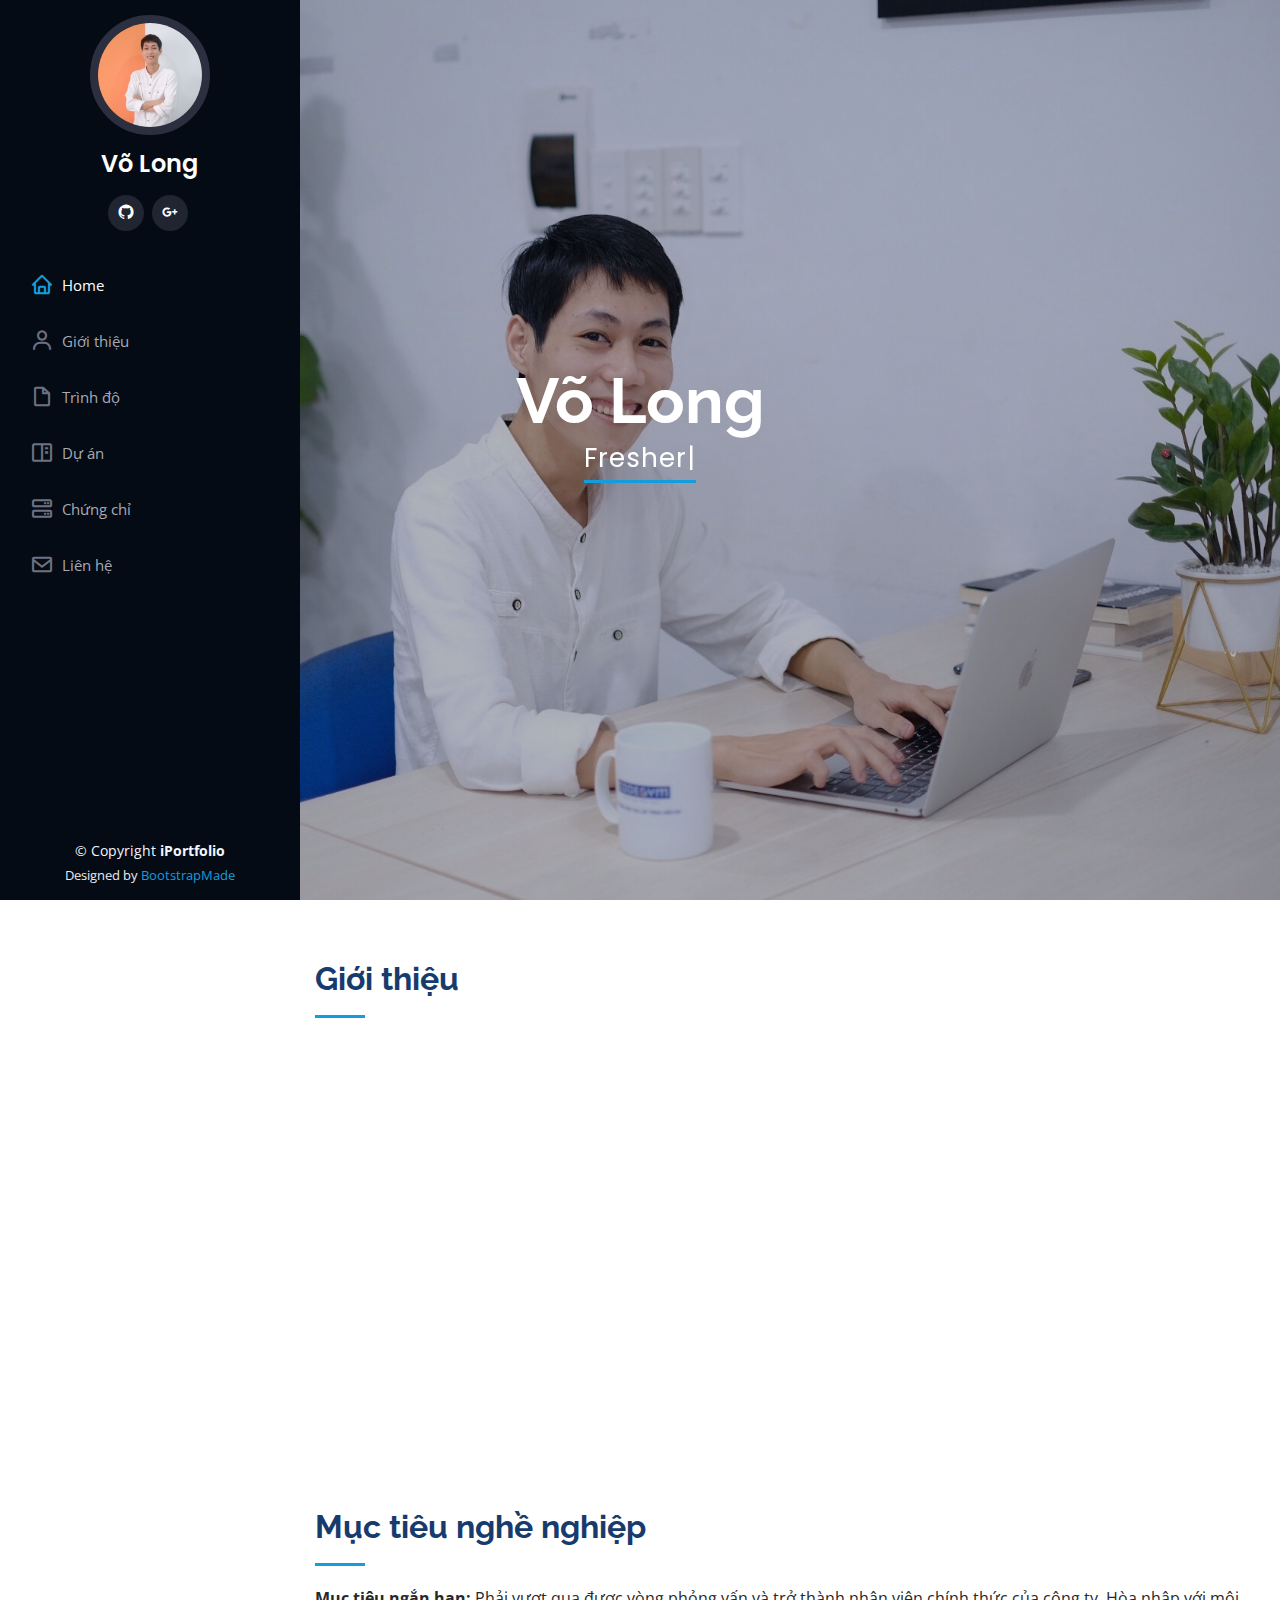
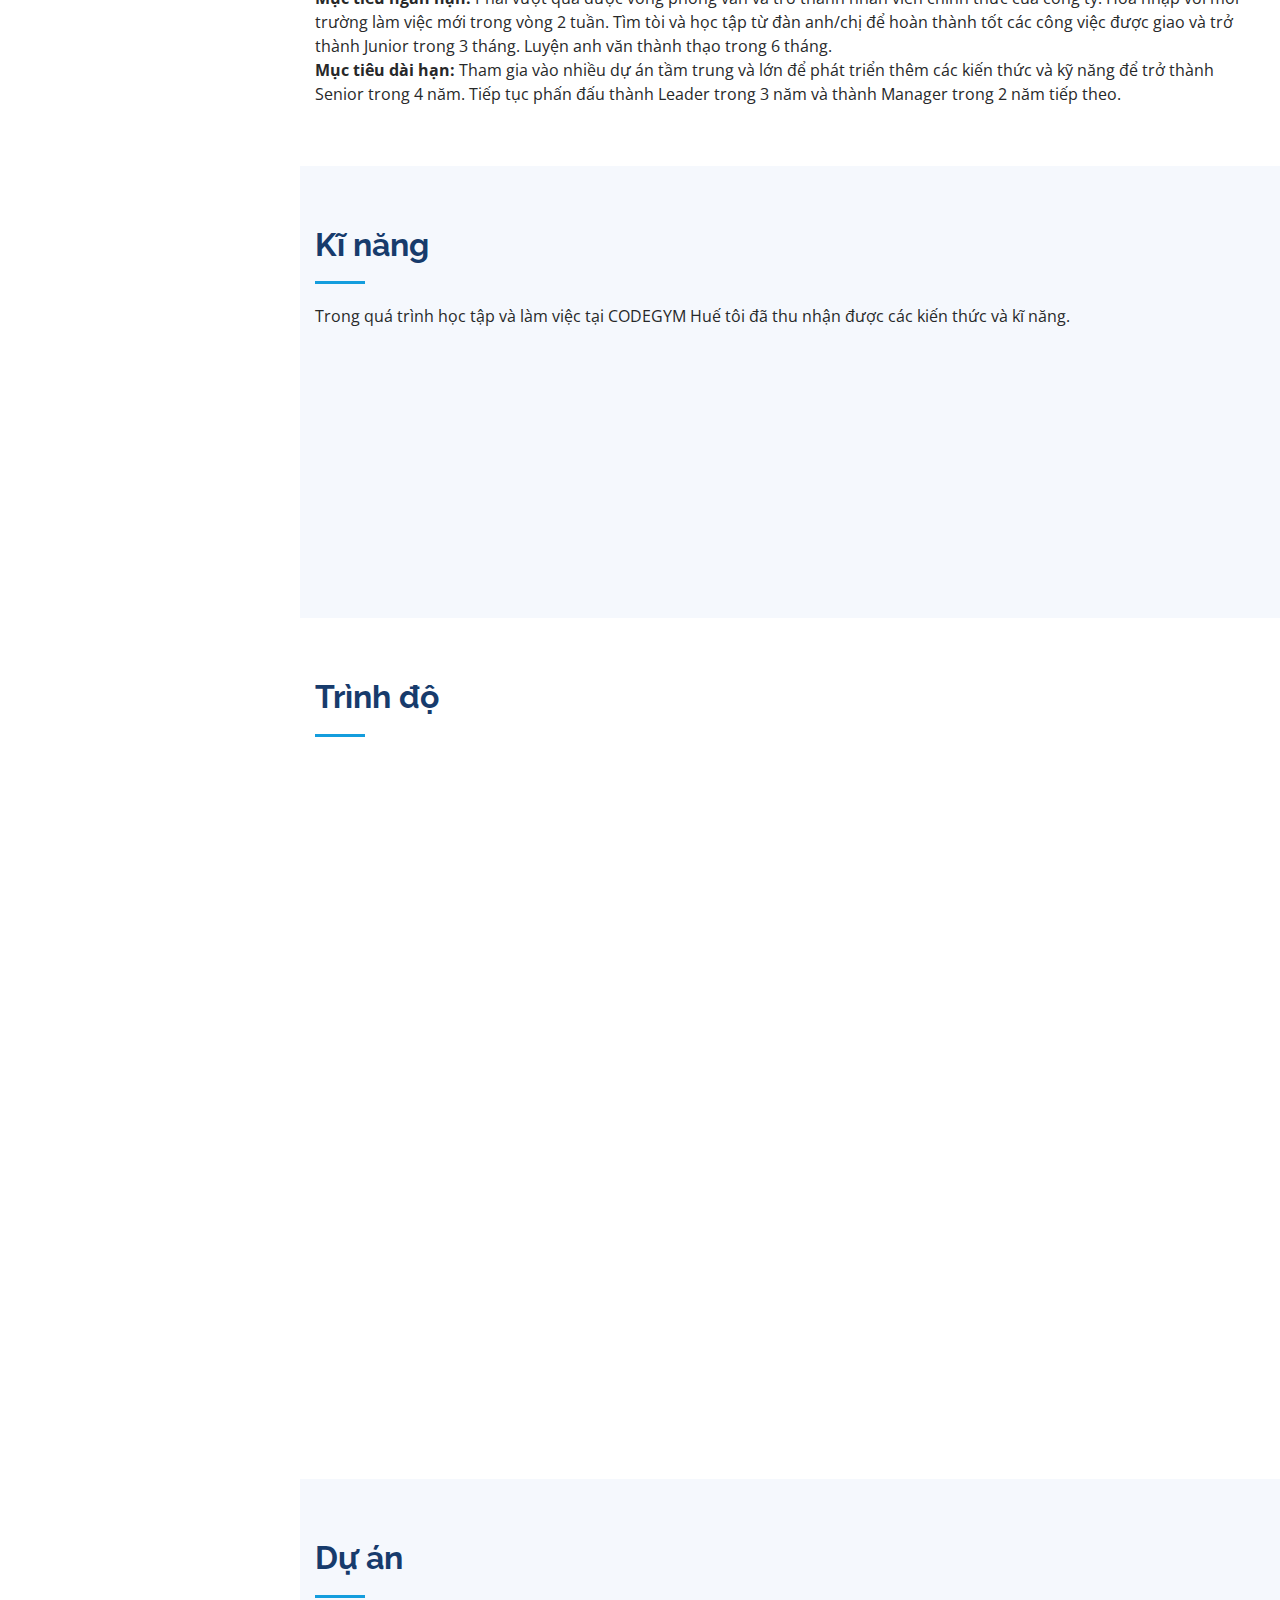
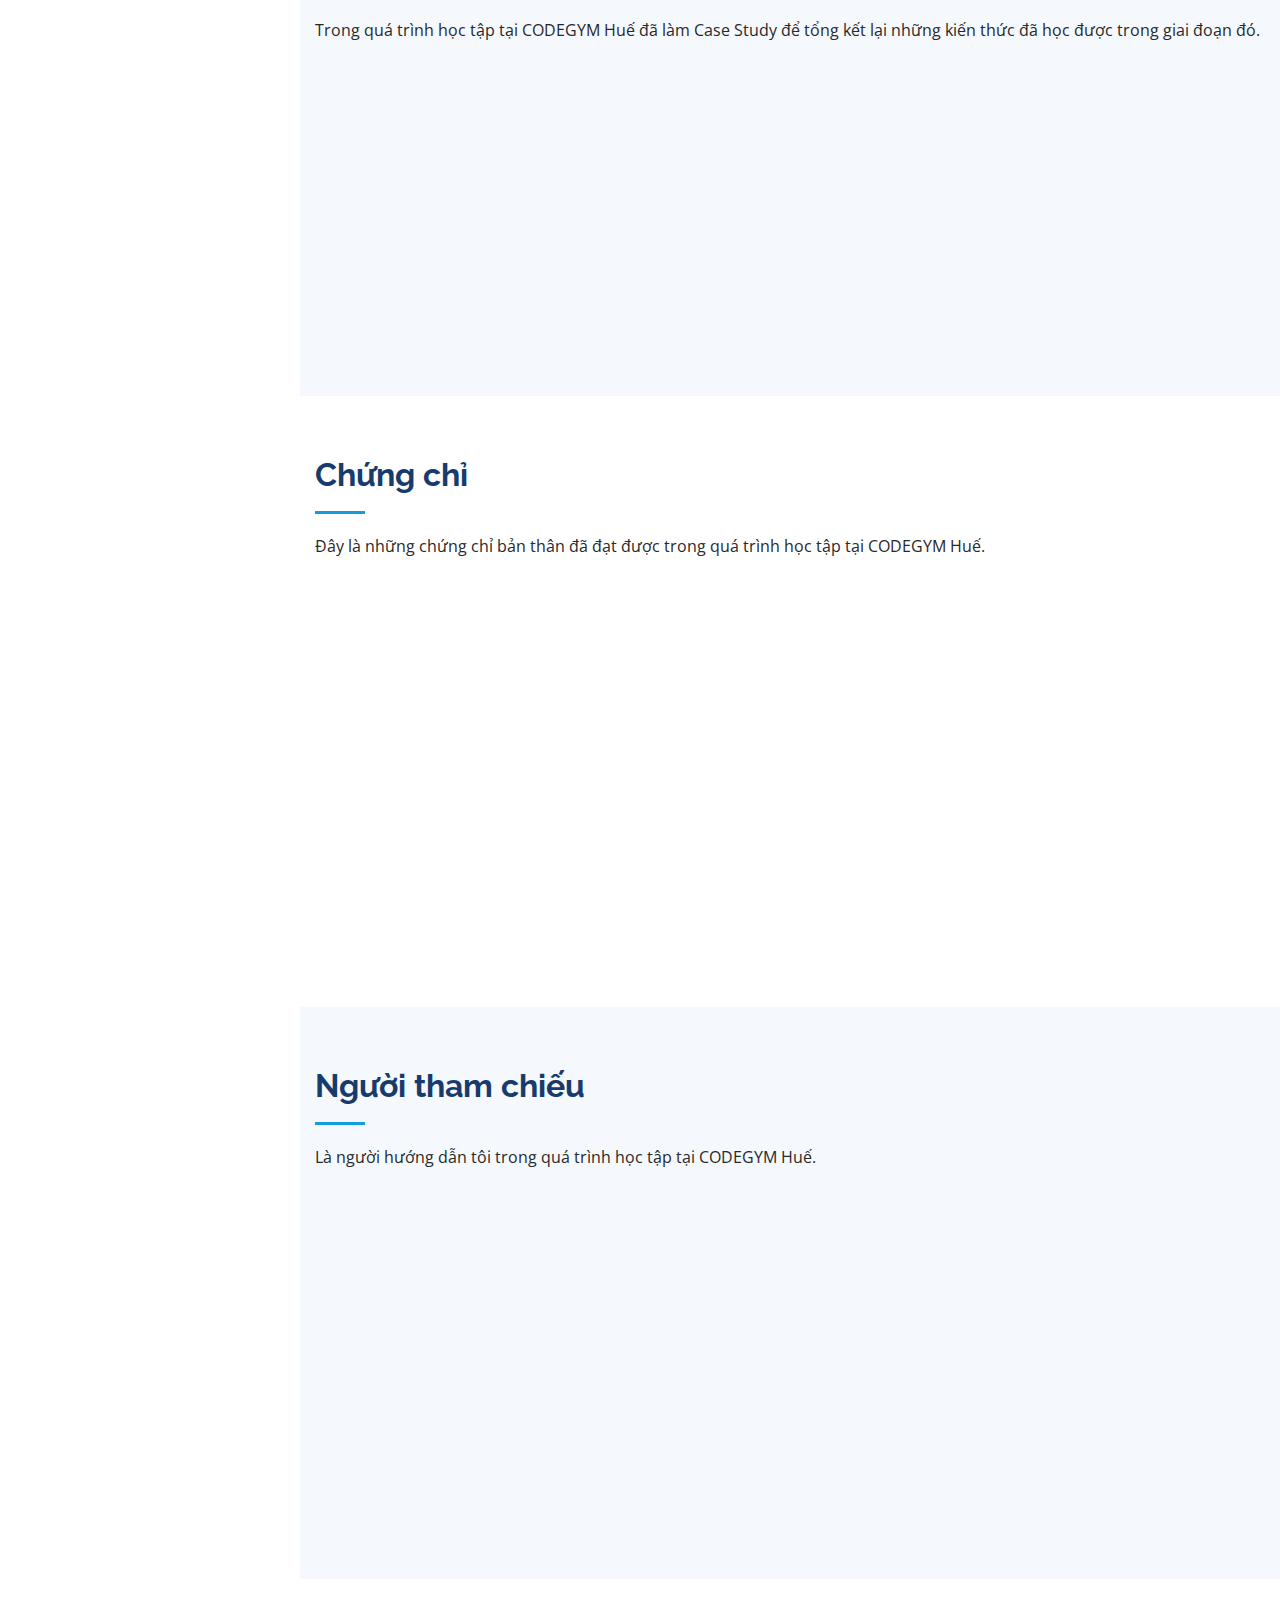
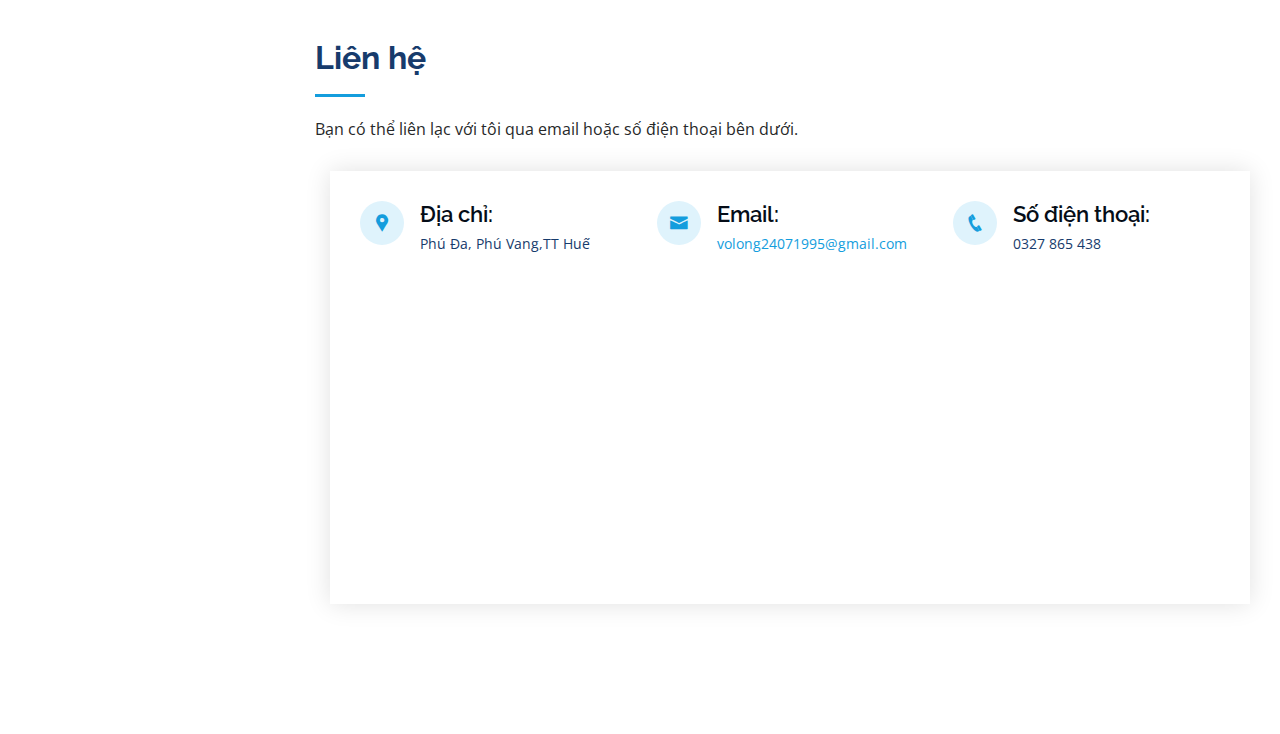
<file: index.html>
<!DOCTYPE html>
<html lang="en">

<head>
    <meta charset="utf-8">
    <meta content="width=device-width, initial-scale=1.0" name="viewport">

    <title>CV Võ Long</title>
    <meta content="" name="description">
    <meta content="" name="keywords">

    <!-- Favicons -->
    <link href="assets/img/favicon.png" rel="icon">
    <link href="assets/img/apple-touch-icon.png" rel="apple-touch-icon">

    <!-- Google Fonts -->
    <link href="https://fonts.googleapis.com/css?family=Open+Sans:300,300i,400,400i,600,600i,700,700i|Raleway:300,300i,400,400i,500,500i,600,600i,700,700i|Poppins:300,300i,400,400i,500,500i,600,600i,700,700i" rel="stylesheet">

    <!-- Vendor CSS Files -->
    <link href="assets/vendor/bootstrap/css/bootstrap.min.css" rel="stylesheet">
    <link href="assets/vendor/icofont/icofont.min.css" rel="stylesheet">
    <link href="assets/vendor/boxicons/css/boxicons.min.css" rel="stylesheet">
    <link href="assets/vendor/venobox/venobox.css" rel="stylesheet">
    <link href="assets/vendor/owl.carousel/assets/owl.carousel.min.css" rel="stylesheet">
    <link href="assets/vendor/aos/aos.css" rel="stylesheet">

    <!-- Template Main CSS File -->
    <link href="assets/css/style.css" rel="stylesheet">

    <!-- =======================================================
  * Template Name: iPortfolio - v1.5.0
  * Template URL: https://bootstrapmade.com/iportfolio-bootstrap-portfolio-websites-template/
  * Author: BootstrapMade.com
  * License: https://bootstrapmade.com/license/
  ======================================================== -->
</head>

<body>

    <!-- ======= Mobile nav toggle button ======= -->
    <button type="button" class="mobile-nav-toggle d-xl-none"><i class="icofont-navigation-menu"></i></button>

    <!-- ======= Header ======= -->
    <header id="header">
        <div class="d-flex flex-column">

            <div class="profile">
                <img src="" alt="" class="img-fluid rounded-circle avatar">
                <h1 class="text-light">
                    <a href="index.html" class="name"></a>
                </h1>
                <div class="social-links mt-3 text-center">
                    <a href="" target="blank" class="github"><i class="bx bxl-github"></i></a>
                    <a href="" class="email"><i class="bx bxl-google-plus"></i></a>
                </div>
            </div>

            <nav class="nav-menu">
                <ul>
                    <li class="active"><a href="#hero"><i class="bx bx-home"></i> <span>Home</span></a></li>
                    <li><a href="#about"><i class="bx bx-user"></i> <span>Giới thiệu</span></a></li>
                    <li><a href="#resume"><i class="bx bx-file-blank"></i> <span>Trình độ</span></a></li>
                    <li><a href="#portfolio"><i class="bx bx-book-content"></i> Dự án</a></li>
                    <li><a href="#services"><i class="bx bx-server"></i> Chứng chỉ</a></li>
                    <li><a href="#contact"><i class="bx bx-envelope"></i> Liên hệ</a></li>
                </ul>
            </nav>
            <!-- .nav-menu -->
            <button type="button" class="mobile-nav-toggle d-xl-none"><i class="icofont-navigation-menu"></i></button>

        </div>
    </header>
    <!-- End Header -->

    <!-- ======= Hero Section ======= -->
    <section id="hero" class="d-flex flex-column justify-content-center align-items-center">
        <div class="hero-container" data-aos="fade-in">
            <h1 style="text-align: center;" class="name"></h1>
            <p style="text-align: center;"><span class="typed" data-typed-items="Fresher Java"></span></p>
        </div>
    </section>
    <!-- End Hero -->

    <main id="main">

        <!-- ======= About Section ======= -->
        <section id="about" class="about">
            <div class="container">
                <div class="section-title">
                    <h2>Giới thiệu</h2>
                </div>

                <div class="row">
                    <div class="col-lg-4" data-aos="fade-right">
                        <img src="" class="img-fluid avatar" alt="">
                    </div>
                    <div class="col-lg-8 pt-4 pt-lg-0 content" data-aos="fade-left">
                        <h3>Thông tin cá nhân</h3>
                        <div class="row information">
                        </div>
                        <p id="introduce">
                        </p>
                        <p id="character">

                        </p>
                        <p id="interests">
                        </p>
                    </div>
                </div>

            </div>
        </section>
        <!-- End About Section -->

        <!-- ======= Facts Section ======= -->
        <section id="facts" class="facts">
            <div class="container">

                <div class="section-title">
                    <h2>Mục tiêu nghề nghiệp</h2>
                    <p id="shortTaget">
                    </p>
                    <p id="longTaget">
                    </p>
                </div>
            </div>
        </section>
        <!-- End Facts Section -->

        <!-- ======= Skills Section ======= -->
        <section id="skills" class="skills section-bg">
            <div class="container">

                <div class="section-title">
                    <h2>Kĩ năng</h2>
                    <p>
                        Trong quá trình học tập và làm việc tại CODEGYM Huế tôi đã thu nhận được các kiến thức và kĩ năng.
                    </p>
                </div>

                <div class="row skills-content" id="skill">
                </div>

            </div>
        </section>
        <!-- End Skills Section -->

        <!-- ======= Resume Section ======= -->
        <section id="resume" class="resume">
            <div class="container">

                <div class="section-title">
                    <h2>Trình độ</h2>
                </div>
                <div class="row">
                    <div class="col-lg-6 education" data-aos="fade-up">
                    </div>
                    <div class="col-lg-6 experience" data-aos="fade-up" data-aos-delay="100">
                    </div>
                </div>

            </div>
        </section>
        <!-- End Resume Section -->

        <!-- ======= Portfolio Section ======= -->
        <section id="portfolio" class="portfolio section-bg">
            <div class="container">

                <div class="section-title">
                    <h2>Dự án</h2>
                    <p>Trong quá trình học tập tại CODEGYM Huế đã làm Case Study để tổng kết lại những kiến thức đã học được trong giai đoạn đó.</p>
                </div>

                <div class="row" data-aos="fade-up">
                </div>

                <div class="row portfolio-container projects" data-aos="fade-up" data-aos-delay="100">
                </div>

            </div>
        </section>
        <!-- End Portfolio Section -->

        <!-- ======= Services Section ======= -->
        <section id="services" class="services">
            <div class="container">

                <div class="section-title">
                    <h2>Chứng chỉ</h2>
                    <p>Đây là những chứng chỉ bản thân đã đạt được trong quá trình học tập tại CODEGYM Huế.</p>
                </div>

                <div class="row certificate">

                </div>

            </div>
        </section>
        <!-- End Services Section -->

        <!-- ======= Testimonials Section ======= -->
        <section id="testimonials" class="testimonials section-bg">
            <div class="container">

                <div class="section-title">
                    <h2>Người tham chiếu</h2>
                    <p>Là người hướng dẫn tôi trong quá trình học tập tại CODEGYM Huế.</p>
                </div>

                <div class="owl-carousel testimonials-carousel referenceperson">
                </div>

            </div>
        </section>
        <!-- End Testimonials Section -->

        <!-- ======= Contact Section ======= -->
        <section id="contact" class="contact">
            <div class="container">

                <div class="section-title">
                    <h2>Liên hệ</h2>
                    <p>Bạn có thể liên lạc với tôi qua email hoặc số điện thoại bên dưới.</p>
                </div>

                <div class="row" data-aos="fade-in"></div>

                <div class="col-lg-12 d-flex align-items-stretch">
                    <div class="info" id="person_contact">
                    </div>

                </div>
            </div>

            </div>
        </section>
        <!-- End Contact Section -->

    </main>
    <!-- End #main -->

    <!-- ======= Footer ======= -->
    <footer id="footer">
        <div class="container">
            <div class="copyright">
                &copy; Copyright <strong><span>iPortfolio</span></strong>
            </div>
            <div class="credits">
                <!-- All the links in the footer should remain intact. -->
                <!-- You can delete the links only if you purchased the pro version. -->
                <!-- Licensing information: https://bootstrapmade.com/license/ -->
                <!-- Purchase the pro version with working PHP/AJAX contact form: https://bootstrapmade.com/iportfolio-bootstrap-portfolio-websites-template/ -->
                Designed by <a href="https://bootstrapmade.com/">BootstrapMade</a>
            </div>
        </div>
    </footer>
    <!-- End  Footer -->

    <a href="#" class="back-to-top"><i class="icofont-simple-up"></i></a>

    <!-- Vendor JS Files -->
    <script src="assets/vendor/jquery/jquery.min.js"></script>
    <script src="assets/vendor/bootstrap/js/bootstrap.bundle.min.js"></script>
    <script src="assets/vendor/jquery.easing/jquery.easing.min.js"></script>
    <script src="assets/vendor/php-email-form/validate.js"></script>
    <script src="assets/vendor/waypoints/jquery.waypoints.min.js"></script>
    <script src="assets/vendor/counterup/counterup.min.js"></script>
    <script src="assets/vendor/isotope-layout/isotope.pkgd.min.js"></script>
    <script src="assets/vendor/venobox/venobox.min.js"></script>
    <script src="assets/vendor/owl.carousel/owl.carousel.min.js"></script>
    <script src="assets/vendor/typed.js/typed.min.js"></script>
    <script src="assets/vendor/aos/aos.js"></script>

    <!-- Template Main JS File -->
    <script src="assets/js/contacts.js"></script>
    <script src="assets/js/education.js"></script>
    <script src="assets/js/skill.js"></script>
    <script src="assets/js/experience.js"></script>
    <script src="assets/js/project.js"></script>
    <script src="assets/js/certificate.js"></script>
    <script src="assets/js/referenceperson.js"></script>
    <script src="assets/js/person.js"></script>
    <script src="assets/js/datas.js"></script>
    <script src="assets/js/main.js"></script>

</body>

</html>
</file>
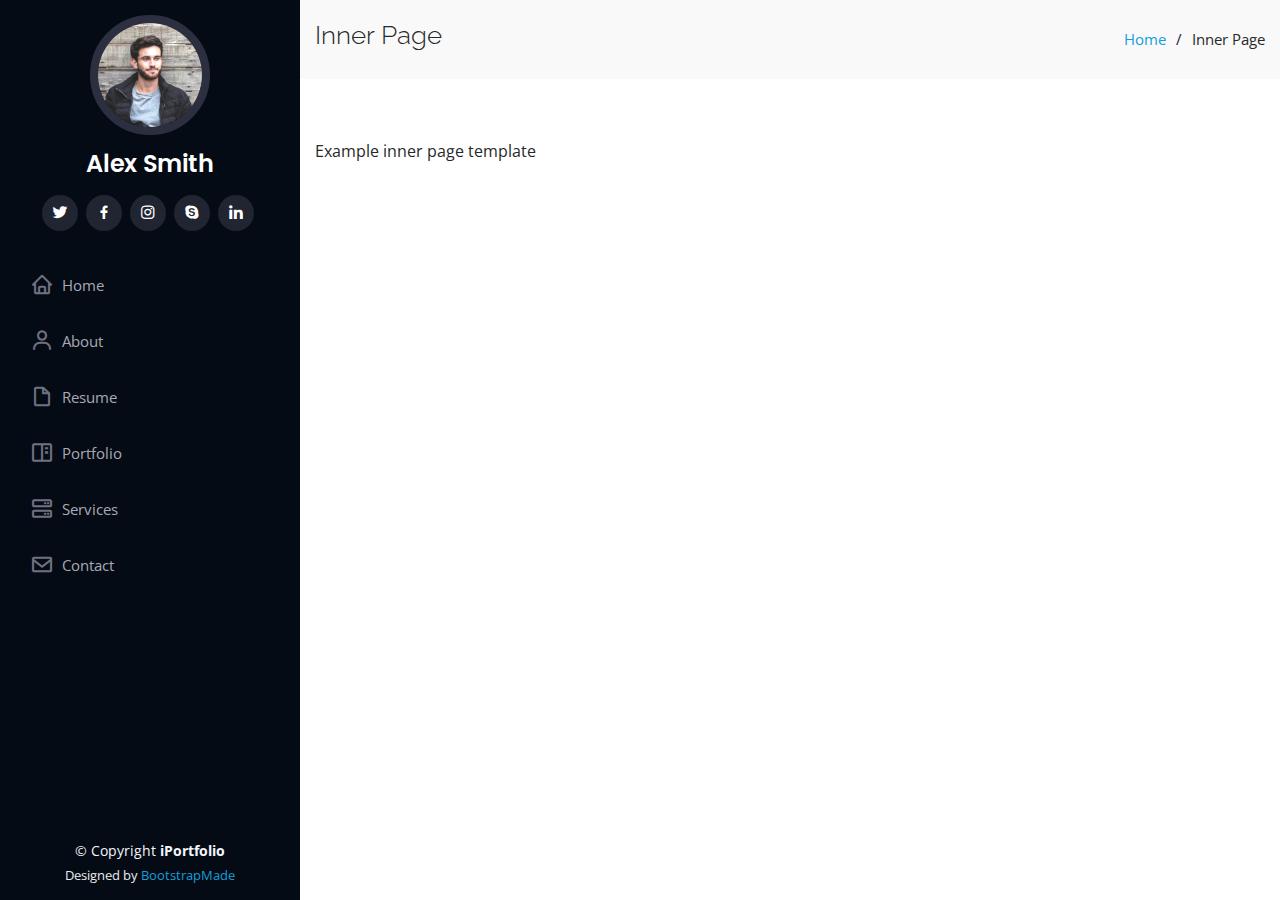
<file: inner-page.html>
<!DOCTYPE html>
<html lang="en">

<head>
  <meta charset="utf-8">
  <meta content="width=device-width, initial-scale=1.0" name="viewport">

  <title>Inner Page - iPortfolio Bootstrap Template</title>
  <meta content="" name="description">
  <meta content="" name="keywords">

  <!-- Favicons -->
  <link href="assets/img/favicon.png" rel="icon">
  <link href="assets/img/apple-touch-icon.png" rel="apple-touch-icon">

  <!-- Google Fonts -->
  <link href="https://fonts.googleapis.com/css?family=Open+Sans:300,300i,400,400i,600,600i,700,700i|Raleway:300,300i,400,400i,500,500i,600,600i,700,700i|Poppins:300,300i,400,400i,500,500i,600,600i,700,700i" rel="stylesheet">

  <!-- Vendor CSS Files -->
  <link href="assets/vendor/bootstrap/css/bootstrap.min.css" rel="stylesheet">
  <link href="assets/vendor/icofont/icofont.min.css" rel="stylesheet">
  <link href="assets/vendor/boxicons/css/boxicons.min.css" rel="stylesheet">
  <link href="assets/vendor/venobox/venobox.css" rel="stylesheet">
  <link href="assets/vendor/owl.carousel/assets/owl.carousel.min.css" rel="stylesheet">
  <link href="assets/vendor/aos/aos.css" rel="stylesheet">

  <!-- Template Main CSS File -->
  <link href="assets/css/style.css" rel="stylesheet">

  <!-- =======================================================
  * Template Name: iPortfolio - v1.5.0
  * Template URL: https://bootstrapmade.com/iportfolio-bootstrap-portfolio-websites-template/
  * Author: BootstrapMade.com
  * License: https://bootstrapmade.com/license/
  ======================================================== -->
</head>

<body>

  <!-- ======= Mobile nav toggle button ======= -->
  <button type="button" class="mobile-nav-toggle d-xl-none"><i class="icofont-navigation-menu"></i></button>

  <!-- ======= Header ======= -->
  <header id="header">
    <div class="d-flex flex-column">

      <div class="profile">
        <img src="assets/img/profile-img.jpg" alt="" class="img-fluid rounded-circle">
        <h1 class="text-light"><a href="index.html">Alex Smith</a></h1>
        <div class="social-links mt-3 text-center">
          <a href="#" class="twitter"><i class="bx bxl-twitter"></i></a>
          <a href="#" class="facebook"><i class="bx bxl-facebook"></i></a>
          <a href="#" class="instagram"><i class="bx bxl-instagram"></i></a>
          <a href="#" class="google-plus"><i class="bx bxl-skype"></i></a>
          <a href="#" class="linkedin"><i class="bx bxl-linkedin"></i></a>
        </div>
      </div>

      <nav class="nav-menu">
        <ul>
          <li><a href="index.html"><i class="bx bx-home"></i> <span>Home</span></a></li>
          <li><a href="#about"><i class="bx bx-user"></i> <span>About</span></a></li>
          <li><a href="#resume"><i class="bx bx-file-blank"></i> <span>Resume</span></a></li>
          <li><a href="#portfolio"><i class="bx bx-book-content"></i> Portfolio</a></li>
          <li><a href="#services"><i class="bx bx-server"></i> Services</a></li>
          <li><a href="#contact"><i class="bx bx-envelope"></i> Contact</a></li>

        </ul>
      </nav><!-- .nav-menu -->
      <button type="button" class="mobile-nav-toggle d-xl-none"><i class="icofont-navigation-menu"></i></button>

    </div>
  </header><!-- End Header -->

  <main id="main">

    <!-- ======= Breadcrumbs ======= -->
    <section class="breadcrumbs">
      <div class="container">

        <div class="d-flex justify-content-between align-items-center">
          <h2>Inner Page</h2>
          <ol>
            <li><a href="index.html">Home</a></li>
            <li>Inner Page</li>
          </ol>
        </div>

      </div>
    </section><!-- End Breadcrumbs -->

    <section class="inner-page">
      <div class="container">
        <p>
          Example inner page template
        </p>
      </div>
    </section>

  </main><!-- End #main -->

  <!-- ======= Footer ======= -->
  <footer id="footer">
    <div class="container">
      <div class="copyright">
        &copy; Copyright <strong><span>iPortfolio</span></strong>
      </div>
      <div class="credits">
        <!-- All the links in the footer should remain intact. -->
        <!-- You can delete the links only if you purchased the pro version. -->
        <!-- Licensing information: https://bootstrapmade.com/license/ -->
        <!-- Purchase the pro version with working PHP/AJAX contact form: https://bootstrapmade.com/iportfolio-bootstrap-portfolio-websites-template/ -->
        Designed by <a href="https://bootstrapmade.com/">BootstrapMade</a>
      </div>
    </div>
  </footer><!-- End  Footer -->

  <a href="#" class="back-to-top"><i class="icofont-simple-up"></i></a>

  <!-- Vendor JS Files -->
  <script src="assets/vendor/jquery/jquery.min.js"></script>
  <script src="assets/vendor/bootstrap/js/bootstrap.bundle.min.js"></script>
  <script src="assets/vendor/jquery.easing/jquery.easing.min.js"></script>
  <script src="assets/vendor/php-email-form/validate.js"></script>
  <script src="assets/vendor/waypoints/jquery.waypoints.min.js"></script>
  <script src="assets/vendor/counterup/counterup.min.js"></script>
  <script src="assets/vendor/isotope-layout/isotope.pkgd.min.js"></script>
  <script src="assets/vendor/venobox/venobox.min.js"></script>
  <script src="assets/vendor/owl.carousel/owl.carousel.min.js"></script>
  <script src="assets/vendor/typed.js/typed.min.js"></script>
  <script src="assets/vendor/aos/aos.js"></script>

  <!-- Template Main JS File -->
  <script src="assets/js/main.js"></script>

</body>

</html>
</file>
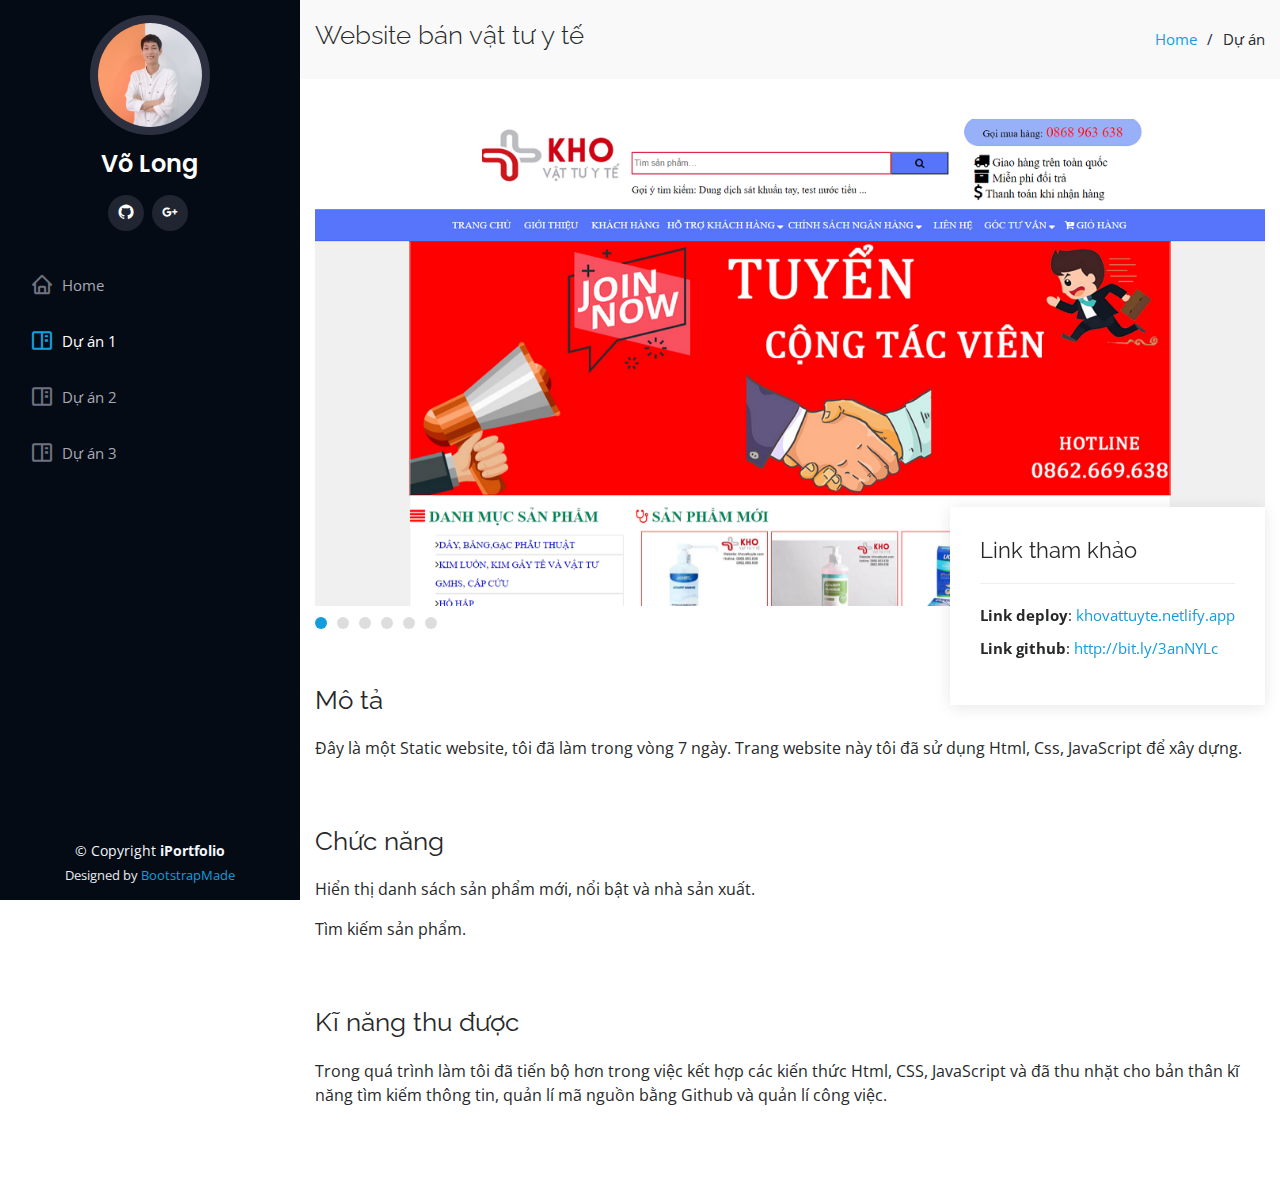
<file: portfolio-details1.html>
<!DOCTYPE html>
<html lang="en">

<head>
    <meta charset="utf-8">
    <meta content="width=device-width, initial-scale=1.0" name="viewport">

    <title>CV Võ Long</title>
    <meta content="" name="description">
    <meta content="" name="keywords">

    <!-- Favicons -->
    <link href="assets/img/favicon.png" rel="icon">
    <link href="assets/img/apple-touch-icon.png" rel="apple-touch-icon">

    <!-- Google Fonts -->
    <link href="https://fonts.googleapis.com/css?family=Open+Sans:300,300i,400,400i,600,600i,700,700i|Raleway:300,300i,400,400i,500,500i,600,600i,700,700i|Poppins:300,300i,400,400i,500,500i,600,600i,700,700i" rel="stylesheet">

    <!-- Vendor CSS Files -->
    <link href="assets/vendor/bootstrap/css/bootstrap.min.css" rel="stylesheet">
    <link href="assets/vendor/icofont/icofont.min.css" rel="stylesheet">
    <link href="assets/vendor/boxicons/css/boxicons.min.css" rel="stylesheet">
    <link href="assets/vendor/venobox/venobox.css" rel="stylesheet">
    <link href="assets/vendor/owl.carousel/assets/owl.carousel.min.css" rel="stylesheet">
    <link href="assets/vendor/aos/aos.css" rel="stylesheet">

    <!-- Template Main CSS File -->
    <link href="assets/css/style.css" rel="stylesheet">

    <!-- =======================================================
  * Template Name: iPortfolio - v1.5.0
  * Template URL: https://bootstrapmade.com/iportfolio-bootstrap-portfolio-websites-template/
  * Author: BootstrapMade.com
  * License: https://bootstrapmade.com/license/
  ======================================================== -->
</head>

<body>

    <!-- ======= Mobile nav toggle button ======= -->
    <button type="button" class="mobile-nav-toggle d-xl-none"><i class="icofont-navigation-menu"></i></button>

    <!-- ======= Header ======= -->
    <header id="header">
        <div class="d-flex flex-column">

            <div class="profile">
                <img src="assets/img/image0.jpeg" alt="" class="img-fluid rounded-circle">
                <h1 class="text-light"><a href="index.html">Võ Long</a></h1>
                <div class="social-links mt-3 text-center">
                    <a href="" target="blank" class="github"><i class="bx bxl-github"></i></a>
                    <a href="mailto:volong24071995@gmail.com" class="google"><i class="bx bxl-google-plus"></i></a>
                </div>
            </div>

            <nav class="nav-menu">
                <ul>
                    <li><a href="index.html"><i class="bx bx-home"></i> <span>Home</span></a></li>
                    <li class="active"><a href="portfolio-details1.html"><i class="bx bx-book-content"></i> Dự án 1</a></li>
                    <li><a href="portfolio-details2.html"><i class="bx bx-book-content"></i> Dự án 2</a></li>
                    <li><a href="portfolio-details3.html"><i class="bx bx-book-content"></i> Dự án 3</a></li>
                </ul>
            </nav>
            <!-- .nav-menu -->
            <button type="button" class="mobile-nav-toggle d-xl-none"><i class="icofont-navigation-menu"></i></button>

        </div>
    </header>
    <!-- End Header -->

    <main id="main">

        <!-- ======= Breadcrumbs ======= -->
        <section id="breadcrumbs" class="breadcrumbs">
            <div class="container">

                <div class="d-flex justify-content-between align-items-center">
                    <h2>Website bán vật tư y tế</h2>
                    <ol>
                        <li><a href="index.html">Home</a></li>
                        <li>Dự án</li>
                    </ol>
                </div>

            </div>
        </section>
        <!-- End Breadcrumbs -->

        <!-- ======= Portfolio Details Section ======= -->
        <section id="portfolio-details" class="portfolio-details">
            <div class="container">

                <div class="portfolio-details-container">

                    <div class="owl-carousel portfolio-details-carousel">
                        <img src="assets/img/ImgDA1/trangchu1.png" class="img-fluid" alt="">
                        <img src="assets/img/ImgDA1/spmoi.png" class="img-fluid" alt="">
                        <img src="assets/img/ImgDA1/spnoibat.png" class="img-fluid" alt="">
                        <img src="assets/img/ImgDA1/khachhang.png" class="img-fluid" alt="">
                        <img src="assets/img/ImgDA1/huongdanmuahang.png" class="img-fluid" alt="">
                        <img src="assets/img/ImgDA1/timkiem.png" class="img-fluid" alt="">
                    </div>

                    <div class="portfolio-info">
                        <h3>Link tham khảo</h3>
                        <ul>
                            <li><strong>Link deploy</strong>: <a href="https://khovattuyte.netlify.app/" target="_blank">khovattuyte.netlify.app</a></li>
                            <li><strong>Link github</strong>: <a href="http://bit.ly/3anNYLc" target="_blank">http://bit.ly/3anNYLc</a></li>
                        </ul>
                    </div>

                </div>

                <div class="portfolio-description">
                    <h2>Mô tả</h2>
                    <p>
                        Đây là một Static website, tôi đã làm trong vòng 7 ngày. Trang website này tôi đã sử dụng Html, Css, JavaScript để xây dựng.
                    </p>
                </div>

                <div class="portfolio-description">
                    <h2>Chức năng</h2>
                    <p>
                        Hiển thị danh sách sản phẩm mới, nổi bật và nhà sản xuất.
                    </p>
                    <p>
                        Tìm kiếm sản phẩm.
                    </p>
                </div>

                <div class="portfolio-description">
                    <h2>Kĩ năng thu được</h2>
                    <p>
                        Trong quá trình làm tôi đã tiến bộ hơn trong việc kết hợp các kiến thức Html, CSS, JavaScript và đã thu nhặt cho bản thân kĩ năng tìm kiếm thông tin, quản lí mã nguồn bằng Github và quản lí công việc.
                    </p>
                </div>

            </div>
        </section>
        <!-- End Portfolio Details Section -->

    </main>
    <!-- End #main -->

    <!-- ======= Footer ======= -->
    <footer id="footer">
        <div class="container">
            <div class="copyright">
                &copy; Copyright <strong><span>iPortfolio</span></strong>
            </div>
            <div class="credits">
                <!-- All the links in the footer should remain intact. -->
                <!-- You can delete the links only if you purchased the pro version. -->
                <!-- Licensing information: https://bootstrapmade.com/license/ -->
                <!-- Purchase the pro version with working PHP/AJAX contact form: https://bootstrapmade.com/iportfolio-bootstrap-portfolio-websites-template/ -->
                Designed by <a href="https://bootstrapmade.com/">BootstrapMade</a>
            </div>
        </div>
    </footer>
    <!-- End  Footer -->

    <a href="#" class="back-to-top"><i class="icofont-simple-up"></i></a>

    <!-- Vendor JS Files -->
    <script src="assets/vendor/jquery/jquery.min.js"></script>
    <script src="assets/vendor/bootstrap/js/bootstrap.bundle.min.js"></script>
    <script src="assets/vendor/jquery.easing/jquery.easing.min.js"></script>
    <script src="assets/vendor/php-email-form/validate.js"></script>
    <script src="assets/vendor/waypoints/jquery.waypoints.min.js"></script>
    <script src="assets/vendor/counterup/counterup.min.js"></script>
    <script src="assets/vendor/isotope-layout/isotope.pkgd.min.js"></script>
    <script src="assets/vendor/venobox/venobox.min.js"></script>
    <script src="assets/vendor/owl.carousel/owl.carousel.min.js"></script>
    <script src="assets/vendor/typed.js/typed.min.js"></script>
    <script src="assets/vendor/aos/aos.js"></script>

    <!-- Template Main JS File -->
    <script src="assets/js/main.js"></script>

</body>

</html>
</file>
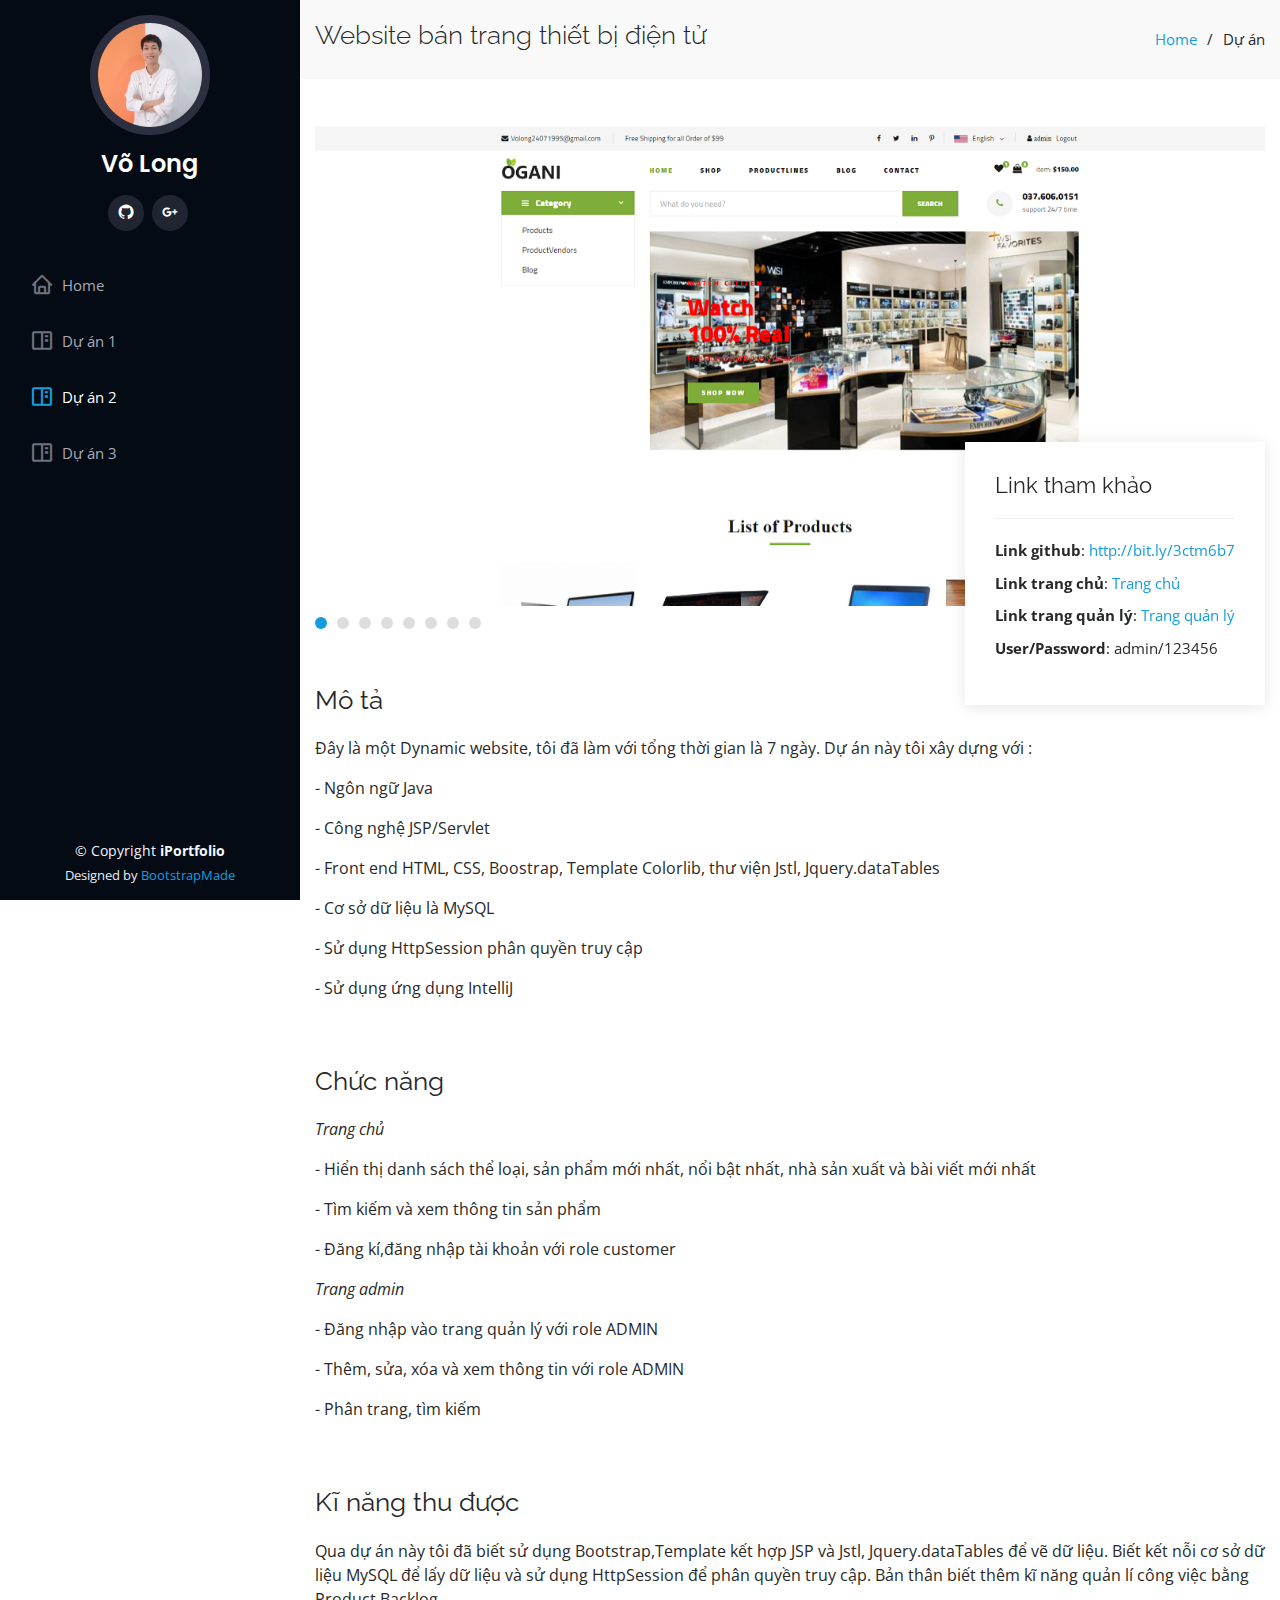
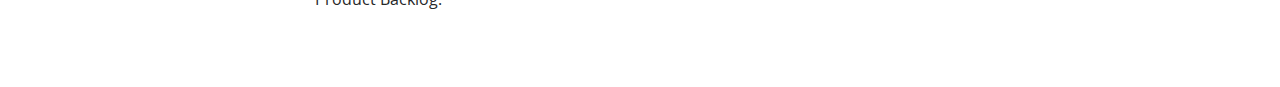
<file: portfolio-details2.html>
<!DOCTYPE html>
<html lang="en">

<head>
    <meta charset="utf-8">
    <meta content="width=device-width, initial-scale=1.0" name="viewport">

    <title>CV Võ Long</title>
    <meta content="" name="description">
    <meta content="" name="keywords">

    <!-- Favicons -->
    <link href="assets/img/favicon.png" rel="icon">
    <link href="assets/img/apple-touch-icon.png" rel="apple-touch-icon">

    <!-- Google Fonts -->
    <link href="https://fonts.googleapis.com/css?family=Open+Sans:300,300i,400,400i,600,600i,700,700i|Raleway:300,300i,400,400i,500,500i,600,600i,700,700i|Poppins:300,300i,400,400i,500,500i,600,600i,700,700i" rel="stylesheet">

    <!-- Vendor CSS Files -->
    <link href="assets/vendor/bootstrap/css/bootstrap.min.css" rel="stylesheet">
    <link href="assets/vendor/icofont/icofont.min.css" rel="stylesheet">
    <link href="assets/vendor/boxicons/css/boxicons.min.css" rel="stylesheet">
    <link href="assets/vendor/venobox/venobox.css" rel="stylesheet">
    <link href="assets/vendor/owl.carousel/assets/owl.carousel.min.css" rel="stylesheet">
    <link href="assets/vendor/aos/aos.css" rel="stylesheet">

    <!-- Template Main CSS File -->
    <link href="assets/css/style.css" rel="stylesheet">

    <!-- =======================================================
  * Template Name: iPortfolio - v1.5.0
  * Template URL: https://bootstrapmade.com/iportfolio-bootstrap-portfolio-websites-template/
  * Author: BootstrapMade.com
  * License: https://bootstrapmade.com/license/
  ======================================================== -->
</head>

<body>

    <!-- ======= Mobile nav toggle button ======= -->
    <button type="button" class="mobile-nav-toggle d-xl-none"><i class="icofont-navigation-menu"></i></button>

    <!-- ======= Header ======= -->
    <header id="header">
        <div class="d-flex flex-column">

            <div class="profile">
                <img src="assets/img/image0.jpeg" alt="" class="img-fluid rounded-circle">
                <h1 class="text-light"><a href="index.html">Võ Long</a></h1>
                <div class="social-links mt-3 text-center">
                    <a href="https://github.com/volong24071995" target="blank" class="github"><i class="bx bxl-github"></i></a>
                    <a href="mailto:volong24071995@gmail.com" class="google"><i class="bx bxl-google-plus"></i></a>
                </div>
            </div>

            <nav class="nav-menu">
                <ul>
                    <li><a href="index.html"><i class="bx bx-home"></i> <span>Home</span></a></li>
                    <li><a href="portfolio-details1.html"><i class="bx bx-book-content"></i> Dự án 1</a></li>
                    <li class="active"><a href="portfolio-details2.html"><i class="bx bx-book-content"></i> Dự án 2</a></li>
                    <li><a href="portfolio-details3.html"><i class="bx bx-book-content"></i> Dự án 3</a></li>
                </ul>
            </nav>
            <!-- .nav-menu -->
            <button type="button" class="mobile-nav-toggle d-xl-none"><i class="icofont-navigation-menu"></i></button>

        </div>
    </header>
    <!-- End Header -->

    <main id="main">

        <!-- ======= Breadcrumbs ======= -->
        <section id="breadcrumbs" class="breadcrumbs">
            <div class="container">

                <div class="d-flex justify-content-between align-items-center">
                    <h2>Website bán trang thiết bị điện tử</h2>
                    <ol>
                        <li><a href="index.html">Home</a></li>
                        <li>Dự án</li>
                    </ol>
                </div>

            </div>
        </section>
        <!-- End Breadcrumbs -->

        <!-- ======= Portfolio Details Section ======= -->
        <section id="portfolio-details" class="portfolio-details">
            <div class="container">

                <div class="portfolio-details-container">

                    <div class="owl-carousel portfolio-details-carousel">
                        <img src="assets/img/ImgDA2/trangchuthietbidt.png" class="img-fluid" alt="">
                        <img src="assets/img/ImgDA2/trangchu2.png" class="img-fluid" alt="">
                        <img src="assets/img/ImgDA2/trangchu3.png" class="img-fluid" alt="">
                        <img src="assets/img/ImgDA2/shopthietbidt.png" class="img-fluid" alt="">
                        <img src="assets/img/ImgDA2/detailtbdt.png" class="img-fluid" alt="">
                        <img src="assets/img/ImgDA2/adminthietbidientu.png" class="img-fluid" alt="">
                        <img src="assets/img/ImgDA2/code1.png" class="img-fluid" alt="connect database">
                        <img src="assets/img/ImgDA2/code2.png" class="img-fluid" alt=" validate">

                    </div>

                    <div class="portfolio-info">
                        <h3>Link tham khảo</h3>
                        <ul>
                            <li><strong>Link github</strong>: <a href="http://bit.ly/3ctm6b7" target="_blank"> http://bit.ly/3ctm6b7</a></li>
                            <li><strong>Link trang chủ</strong>: <a href="https://electronicdeviceshop.herokuapp.com/TrangChu" target="_blank"> Trang chủ</a></li>
                            <li><strong>Link trang quản lý</strong>: <a href="https://electronicdeviceshop.herokuapp.com/user/login.jsp" target="_blank"> Trang quản lý</a></li>
                            <li><strong>User/Password</strong>: admin/123456</li>
                        </ul>
                    </div>
                </div>

                <div class="portfolio-description">
                    <h2>Mô tả</h2>
                    <p>Đây là một Dynamic website, tôi đã làm với tổng thời gian là 7 ngày. Dự án này tôi xây dựng với :</p>
                    <p>- Ngôn ngữ Java</p>
                    <p>- Công nghệ JSP/Servlet</p>
                    <p>- Front end HTML, CSS, Boostrap, Template Colorlib, thư viện Jstl, Jquery.dataTables</p>
                    <p>- Cơ sở dữ liệu là MySQL</p>
                    <p>- Sử dụng HttpSession phân quyền truy cập</p>
                    <p>- Sử dụng ứng dụng IntelliJ</p>
                </div>

                <div class="portfolio-description">
                    <h2>Chức năng</h2>
                    <p><em>Trang chủ</em></p>
                    <p>- Hiển thị danh sách thể loại, sản phẩm mới nhất, nổi bật nhất, nhà sản xuất và bài viết mới nhất</p>
                    <p>- Tìm kiếm và xem thông tin sản phẩm</p>
                    <p>- Đăng kí,đăng nhập tài khoản với role customer</p>
                    <p><em>Trang admin</em></p>
                    <p>- Đăng nhập vào trang quản lý với role ADMIN</p>
                    <p>- Thêm, sửa, xóa và xem thông tin với role ADMIN</p>
                    <p>- Phân trang, tìm kiếm</p>
                </div>

                <div class="portfolio-description">
                    <h2>Kĩ năng thu được</h2>
                    <p>
                        Qua dự án này tôi đã biết sử dụng Bootstrap,Template kết hợp JSP và Jstl, Jquery.dataTables để vẽ dữ liệu. Biết kết nỗi cơ sở dữ liệu MySQL để lấy dữ liệu và sử dụng HttpSession để phân quyền truy cập. Bản thân biết thêm kĩ năng quản lí công việc bằng
                        Product Backlog.
                    </p>
                </div>
            </div>
        </section>
        <!-- End Portfolio Details Section -->

    </main>
    <!-- End #main -->

    <!-- ======= Footer ======= -->
    <footer id="footer">
        <div class="container">
            <div class="copyright">
                &copy; Copyright <strong><span>iPortfolio</span></strong>
            </div>
            <div class="credits">
                <!-- All the links in the footer should remain intact. -->
                <!-- You can delete the links only if you purchased the pro version. -->
                <!-- Licensing information: https://bootstrapmade.com/license/ -->
                <!-- Purchase the pro version with working PHP/AJAX contact form: https://bootstrapmade.com/iportfolio-bootstrap-portfolio-websites-template/ -->
                Designed by <a href="https://bootstrapmade.com/">BootstrapMade</a>
            </div>
        </div>
    </footer>
    <!-- End  Footer -->

    <a href="#" class="back-to-top"><i class="icofont-simple-up"></i></a>

    <!-- Vendor JS Files -->
    <script src="assets/vendor/jquery/jquery.min.js"></script>
    <script src="assets/vendor/bootstrap/js/bootstrap.bundle.min.js"></script>
    <script src="assets/vendor/jquery.easing/jquery.easing.min.js"></script>
    <script src="assets/vendor/php-email-form/validate.js"></script>
    <script src="assets/vendor/waypoints/jquery.waypoints.min.js"></script>
    <script src="assets/vendor/counterup/counterup.min.js"></script>
    <script src="assets/vendor/isotope-layout/isotope.pkgd.min.js"></script>
    <script src="assets/vendor/venobox/venobox.min.js"></script>
    <script src="assets/vendor/owl.carousel/owl.carousel.min.js"></script>
    <script src="assets/vendor/typed.js/typed.min.js"></script>
    <script src="assets/vendor/aos/aos.js"></script>

    <!-- Template Main JS File -->
    <script src="assets/js/main.js"></script>

</body>

</html>
</file>
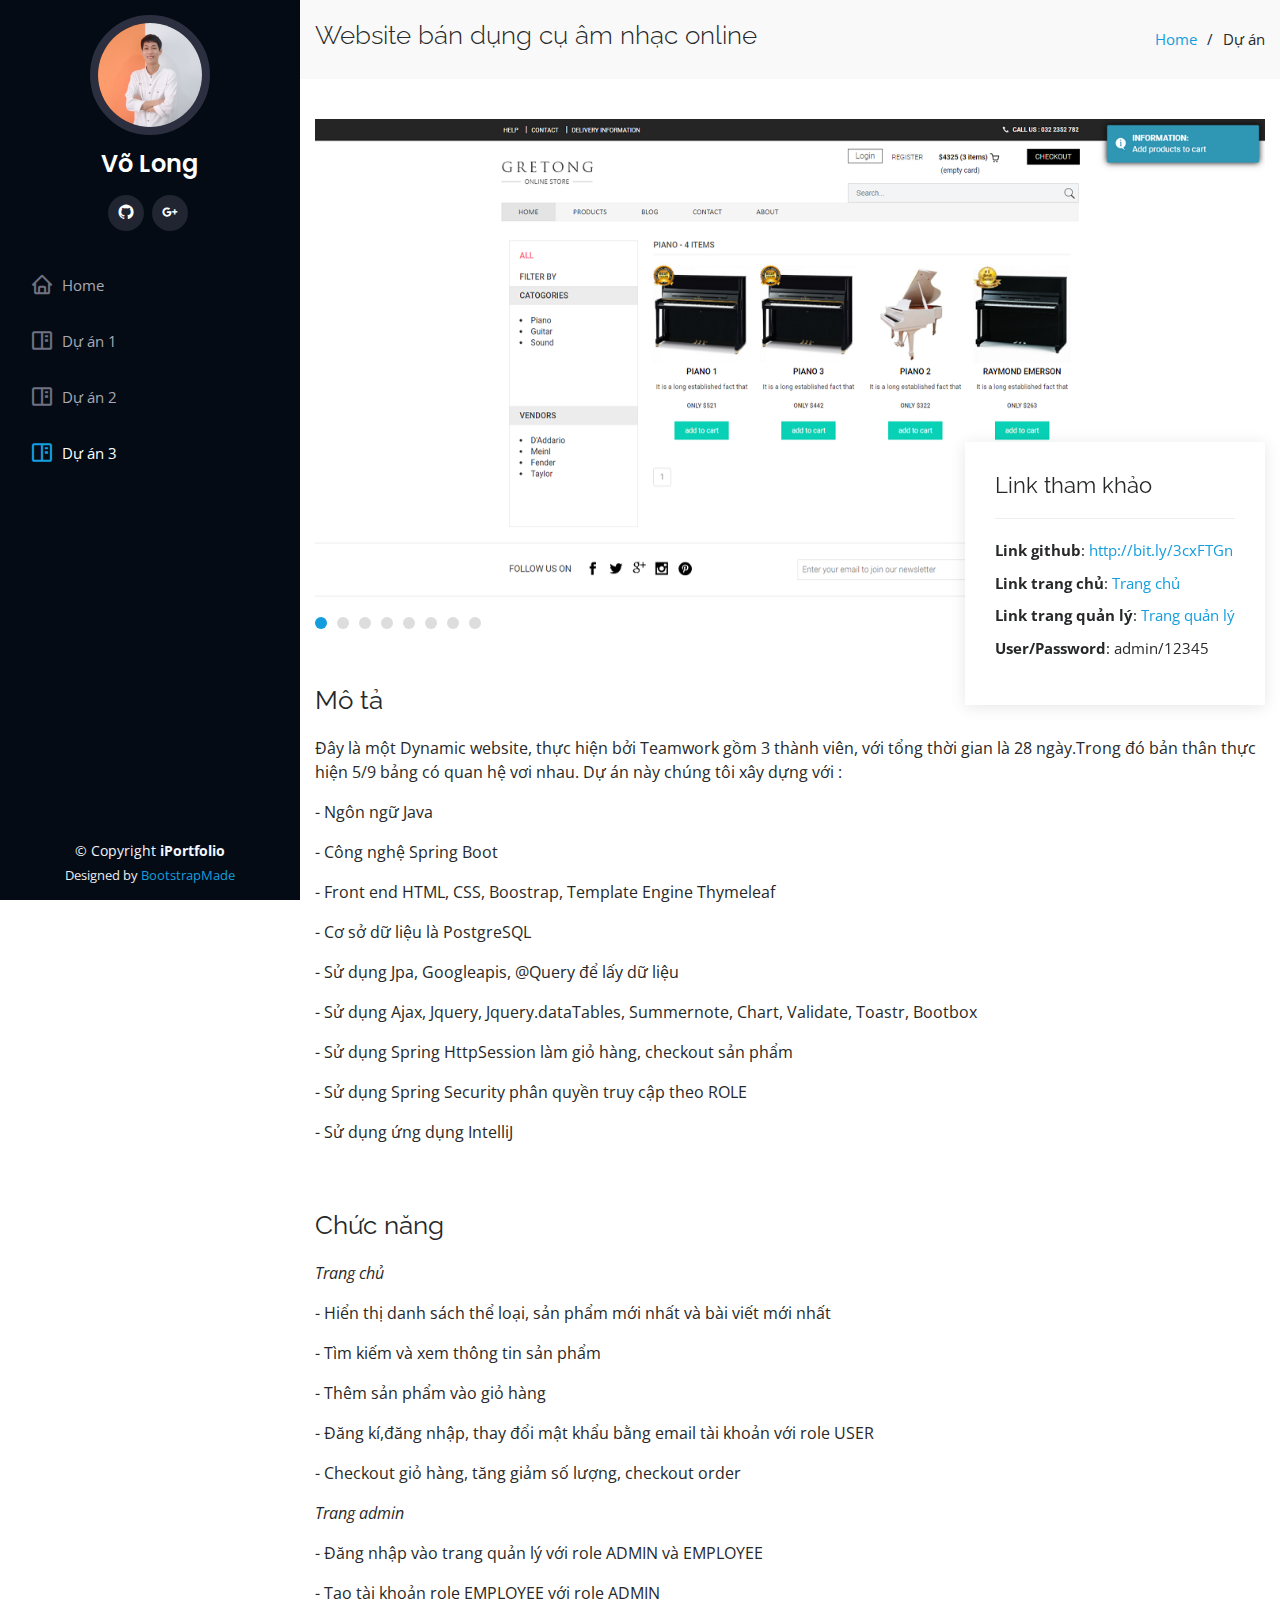
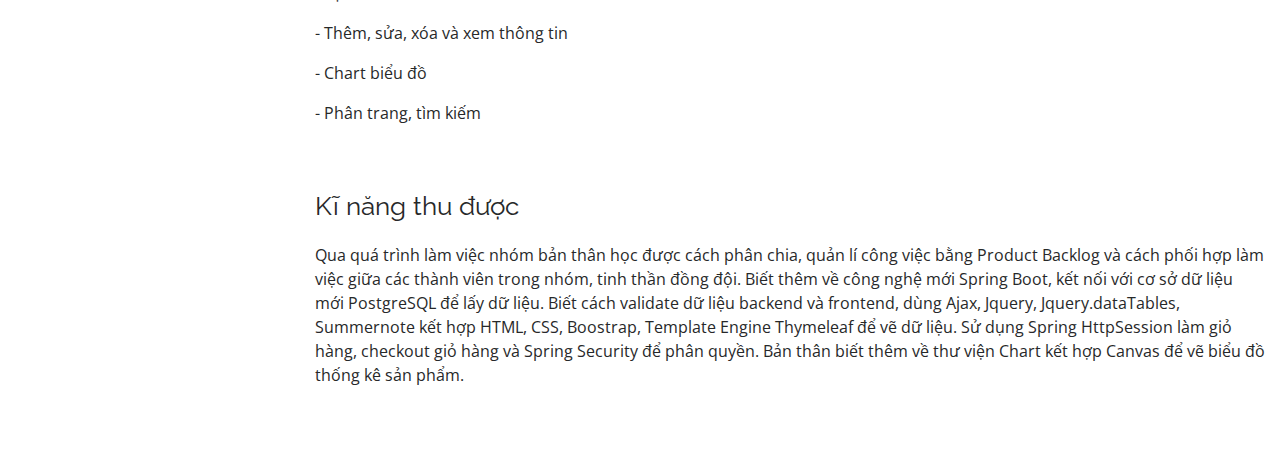
<file: portfolio-details3.html>
<!DOCTYPE html>
<html lang="en">

<head>
    <meta charset="utf-8">
    <meta content="width=device-width, initial-scale=1.0" name="viewport">

    <title>CV Võ Long</title>
    <meta content="" name="description">
    <meta content="" name="keywords">

    <!-- Favicons -->
    <link href="assets/img/favicon.png" rel="icon">
    <link href="assets/img/apple-touch-icon.png" rel="apple-touch-icon">

    <!-- Google Fonts -->
    <link href="https://fonts.googleapis.com/css?family=Open+Sans:300,300i,400,400i,600,600i,700,700i|Raleway:300,300i,400,400i,500,500i,600,600i,700,700i|Poppins:300,300i,400,400i,500,500i,600,600i,700,700i" rel="stylesheet">

    <!-- Vendor CSS Files -->
    <link href="assets/vendor/bootstrap/css/bootstrap.min.css" rel="stylesheet">
    <link href="assets/vendor/icofont/icofont.min.css" rel="stylesheet">
    <link href="assets/vendor/boxicons/css/boxicons.min.css" rel="stylesheet">
    <link href="assets/vendor/venobox/venobox.css" rel="stylesheet">
    <link href="assets/vendor/owl.carousel/assets/owl.carousel.min.css" rel="stylesheet">
    <link href="assets/vendor/aos/aos.css" rel="stylesheet">

    <!-- Template Main CSS File -->
    <link href="assets/css/style.css" rel="stylesheet">

    <!-- =======================================================
  * Template Name: iPortfolio - v1.5.0
  * Template URL: https://bootstrapmade.com/iportfolio-bootstrap-portfolio-websites-template/
  * Author: BootstrapMade.com
  * License: https://bootstrapmade.com/license/
  ======================================================== -->
</head>

<body>

    <!-- ======= Mobile nav toggle button ======= -->
    <button type="button" class="mobile-nav-toggle d-xl-none"><i class="icofont-navigation-menu"></i></button>

    <!-- ======= Header ======= -->
    <header id="header">
        <div class="d-flex flex-column">

            <div class="profile">
                <img src="assets/img/image0.jpeg" alt="" class="img-fluid rounded-circle">
                <h1 class="text-light"><a href="index.html">Võ Long</a></h1>
                <div class="social-links mt-3 text-center">
                    <a href="https://github.com/volong24071995" target="blank" class="github"><i class="bx bxl-github"></i></a>
                    <a href="mailto:volong24071995@gmail.com" class="google"><i class="bx bxl-google-plus"></i></a>
                </div>
            </div>

            <nav class="nav-menu">
                <ul>
                    <li><a href="index.html"><i class="bx bx-home"></i> <span>Home</span></a></li>
                    <li><a href="portfolio-details1.html"><i class="bx bx-book-content"></i> Dự án 1</a></li>
                    <li><a href="portfolio-details2.html"><i class="bx bx-book-content"></i> Dự án 2</a></li>
                    <li class="active"><a href="portfolio-details3.html"><i class="bx bx-book-content"></i> Dự án 3</a></li>
                </ul>
            </nav>
            <!-- .nav-menu -->
            <button type="button" class="mobile-nav-toggle d-xl-none"><i class="icofont-navigation-menu"></i></button>

        </div>
    </header>
    <!-- End Header -->

    <main id="main">

        <!-- ======= Breadcrumbs ======= -->
        <section id="breadcrumbs" class="breadcrumbs">
            <div class="container">

                <div class="d-flex justify-content-between align-items-center">
                    <h2>Website bán dụng cụ âm nhạc online</h2>
                    <ol>
                        <li><a href="index.html">Home</a></li>
                        <li>Dự án</li>
                    </ol>
                </div>

            </div>
        </section>
        <!-- End Breadcrumbs -->

        <!-- ======= Portfolio Details Section ======= -->
        <section id="portfolio-details" class="portfolio-details">
            <div class="container">

                <div class="portfolio-details-container">

                    <div class="owl-carousel portfolio-details-carousel">
                        <img src="assets/img/ImgDA3/addcardlist.png" class="img-fluid" alt="">
                        <img src="assets/img/ImgDA3/checkout.png" class="img-fluid" alt="">
                        <img src="assets/img/ImgDA3/timkiem.png" class="img-fluid" alt="">
                        <img src="assets/img/ImgDA3/constact.png" class="img-fluid" alt="">
                        <img src="assets/img/ImgDA3/admin.png" class="img-fluid" alt="">
                        <img src="assets/img/ImgDA3/detail.png" class="img-fluid" alt="">
                        <img src="assets/img/ImgDA3/code1.png" class="img-fluid" alt="ajax">
                        <img src="assets/img/ImgDA3/code2.png" class="img-fluid" alt="chart">
                    </div>

                    <div class="portfolio-info">
                        <h3>Link tham khảo</h3>
                        <ul>
                            <li><strong>Link github</strong>: <a href="http://bit.ly/3cxFTGn" target="_blank">http://bit.ly/3cxFTGn</a></li>
                            <li><strong>Link trang chủ</strong>: <a href="https://musicalinstrumentshop.herokuapp.com/" target="_blank">Trang chủ</a></li>
                            <li><strong>Link trang quản lý</strong>: <a href="https://musicalinstrumentshop.herokuapp.com/login" target="_blank">Trang quản lý</a></li>
                            <li><strong>User/Password</strong>: admin/12345</li>
                        </ul>
                    </div>

                </div>

                <div class="portfolio-description">
                    <h2>Mô tả</h2>
                    <p>Đây là một Dynamic website, thực hiện bởi Teamwork gồm 3 thành viên, với tổng thời gian là 28 ngày.Trong đó bản thân thực hiện 5/9 bảng có quan hệ vơi nhau. Dự án này chúng tôi xây dựng với :</p>
                    <p>- Ngôn ngữ Java</p>
                    <p>- Công nghệ Spring Boot</p>
                    <p>- Front end HTML, CSS, Boostrap, Template Engine Thymeleaf</p>
                    <p>- Cơ sở dữ liệu là PostgreSQL</p>
                    <p>- Sử dụng Jpa, Googleapis, @Query để lấy dữ liệu</p>
                    <p>- Sử dụng Ajax, Jquery, Jquery.dataTables, Summernote, Chart, Validate, Toastr, Bootbox</p>
                    <p>- Sử dụng Spring HttpSession làm giỏ hàng, checkout sản phẩm</p>
                    <p>- Sử dụng Spring Security phân quyền truy cập theo ROLE</p>
                    <p>- Sử dụng ứng dụng IntelliJ</p>
                </div>

                <div class="portfolio-description">
                    <h2>Chức năng</h2>
                    <p><em>Trang chủ</em></p>
                    <p>- Hiển thị danh sách thể loại, sản phẩm mới nhất và bài viết mới nhất</p>
                    <p>- Tìm kiếm và xem thông tin sản phẩm</p>
                    <p>- Thêm sản phẩm vào giỏ hàng</p>
                    <p>- Đăng kí,đăng nhập, thay đổi mật khẩu bằng email tài khoản với role USER</p>
                    <p>- Checkout giỏ hàng, tăng giảm số lượng, checkout order</p>
                    <p><em>Trang admin</em></p>
                    <p>- Đăng nhập vào trang quản lý với role ADMIN và EMPLOYEE</p>
                    <p>- Tạo tài khoản role EMPLOYEE với role ADMIN</p>
                    <p>- Thêm, sửa, xóa và xem thông tin</p>
                    <p>- Chart biểu đồ</p>
                    <p>- Phân trang, tìm kiếm</p>
                </div>

                <div class="portfolio-description">
                    <h2>Kĩ năng thu được</h2>
                    <p>
                        Qua quá trình làm việc nhóm bản thân học được cách phân chia, quản lí công việc bằng Product Backlog và cách phối hợp làm việc giữa các thành viên trong nhóm, tinh thần đồng đội. Biết thêm về công nghệ mới Spring Boot, kết nối với cơ sở dữ liệu mới PostgreSQL
                        để lấy dữ liệu. Biết cách validate dữ liệu backend và frontend, dùng Ajax, Jquery, Jquery.dataTables, Summernote kết hợp HTML, CSS, Boostrap, Template Engine Thymeleaf để vẽ dữ liệu. Sử dụng Spring HttpSession làm giỏ hàng, checkout
                        giỏ hàng và Spring Security để phân quyền. Bản thân biết thêm về thư viện Chart kết hợp Canvas để vẽ biểu đồ thống kê sản phẩm.
                </div>
            </div>
        </section>
        <!-- End Portfolio Details Section -->

    </main>
    <!-- End #main -->

    <!-- ======= Footer ======= -->
    <footer id="footer">
        <div class="container">
            <div class="copyright">
                &copy; Copyright <strong><span>iPortfolio</span></strong>
            </div>
            <div class="credits">
                <!-- All the links in the footer should remain intact. -->
                <!-- You can delete the links only if you purchased the pro version. -->
                <!-- Licensing information: https://bootstrapmade.com/license/ -->
                <!-- Purchase the pro version with working PHP/AJAX contact form: https://bootstrapmade.com/iportfolio-bootstrap-portfolio-websites-template/ -->
                Designed by <a href="https://bootstrapmade.com/">BootstrapMade</a>
            </div>
        </div>
    </footer>
    <!-- End  Footer -->

    <a href="#" class="back-to-top"><i class="icofont-simple-up"></i></a>

    <!-- Vendor JS Files -->
    <script src="assets/vendor/jquery/jquery.min.js"></script>
    <script src="assets/vendor/bootstrap/js/bootstrap.bundle.min.js"></script>
    <script src="assets/vendor/jquery.easing/jquery.easing.min.js"></script>
    <script src="assets/vendor/php-email-form/validate.js"></script>
    <script src="assets/vendor/waypoints/jquery.waypoints.min.js"></script>
    <script src="assets/vendor/counterup/counterup.min.js"></script>
    <script src="assets/vendor/isotope-layout/isotope.pkgd.min.js"></script>
    <script src="assets/vendor/venobox/venobox.min.js"></script>
    <script src="assets/vendor/owl.carousel/owl.carousel.min.js"></script>
    <script src="assets/vendor/typed.js/typed.min.js"></script>
    <script src="assets/vendor/aos/aos.js"></script>

    <!-- Template Main JS File -->
    <script src="assets/js/main.js"></script>

</body>

</html>
</file>
<file: assets/vendor/venobox/venobox.css>
/* ------ venobox.css --------*/
.vbox-overlay *, .vbox-overlay *:before, .vbox-overlay *:after{
    -webkit-backface-visibility: hidden;
    -webkit-box-sizing:border-box;
    -moz-box-sizing:border-box;
    box-sizing:border-box;
}
.vbox-overlay * { 
    -webkit-backface-visibility: visible;
    backface-visibility: visible;
}
.vbox-overlay{
    display: -webkit-flex;
    display: flex;
    -webkit-flex-direction: column;
    flex-direction: column;
    -webkit-justify-content: center;
    justify-content: center;
    -webkit-align-items: center;
    align-items: center;
    position: fixed;
    left: 0;
    top: 0;
    bottom: 0;
    right: 0;
    z-index: 999999;
}

/* ----- navigation ----- */
.vbox-title{
    width: 100%;
    height: 40px;
    float: left;
    text-align: center;
    line-height: 28px;
    font-size: 12px;
    padding: 6px 50px;
    overflow: hidden;
    position: fixed;
    display: none;
    left: 0;
    z-index: 89;
}
.vbox-close{
    cursor: pointer;
    position: fixed;
    top: -1px;
    right: 0;
    width: 50px;
    height: 40px;
    padding: 6px;
    display: block;
    background-position:10px center;
    overflow: hidden;
    font-size: 24px;
    line-height: 1;
    text-align: center;
    z-index: 99;
}
.vbox-left{
    cursor: pointer;
    position: fixed;
    left: 0;
    height: 40px;
    overflow: hidden;
    line-height: 28px;
    font-size: 12px;
    z-index: 99;
    display: flex;
    align-items:center;
}
.vbox-num{
    display: inline-block;
    margin: 6px 0 6px 15px;
}
/* ----- Social share ----- */
.vbox-share{
    line-height: 28px;
    font-size: 12px;
    overflow: hidden;
    position: fixed;
    left: 0;
    z-index: 98;
    display: flex;
    align-items:center;
    justify-content: center;
    width: 100%;
    text-align: center;
}
.vbox-share svg{
    max-height: 28px;
    width: 28px;
    z-index: 10;
    margin-left: 12px;
    margin-top: 6px;
    margin-bottom: 6px;
    vertical-align: middle;
}


/* ----- navigation ARROWS ----- */
.vbox-next, .vbox-prev{
    position: fixed;
    top: 50%;
    margin-top: -15px;
    overflow: hidden;
    cursor: pointer;
    display: block;
    width: 45px;
    height: 45px;
    z-index: 99;
}
.vbox-next span, .vbox-prev span{
    position: relative;
    width: 20px;
    height: 20px;
    border: 2px solid transparent;
    border-top-color: #B6B6B6;
    border-right-color: #B6B6B6;
    text-indent: -100px;
    position: absolute;
    top: 8px;
    display: block;
}
.vbox-prev{
    left: 15px;
}
.vbox-next{
    right: 15px;
}
.vbox-prev span{
    left: 10px;
    -ms-transform: rotate(-135deg);
    -webkit-transform: rotate(-135deg);
    transform: rotate(-135deg);
}
.vbox-next span{
    -ms-transform: rotate(45deg);
    -webkit-transform: rotate(45deg);
    transform: rotate(45deg);
    right: 10px;
}
/* ------- inline window ------ */
.vbox-inline{
    width: 420px;
    height: 315px;
    height: 70vh;
    padding: 10px;
    background: #fff;
    margin: 0 auto;
    overflow: auto;
    text-align: left;
}
/* ------- Video & iFrames window ------ */
.venoframe{
    max-width: 100%;
    width: 100%;
    border: none;
    width: 100%;
    height: 260px;
    height: 70vh;
}
.venoframe.vbvid{
    height: 260px;
}
@media (min-width: 768px) {
    .venoframe, .vbox-inline{
        width: 90%;
        height: 360px;
        height: 70vh;
    }
    .venoframe.vbvid{
        width: 640px;
        height: 360px;
    }
}
@media (min-width: 992px) {
    .venoframe, .vbox-inline{
        max-width: 1200px;
        width: 80%;
        height: 540px;
        height: 70vh;
    }
    .venoframe.vbvid{
        width: 960px;
        height: 540px;
    }
}
/* 
Please do NOT edit this part! 
or at least read this note: http://i.imgur.com/7C0ws9e.gif
*/
.vbox-open{
    overflow: hidden;
}
.vbox-container{
    position: absolute;
    left: 0;
    right: 0;
    top: 0;
    bottom: 0;
    overflow-x: hidden;
    overflow-y: scroll;
    overflow-scrolling: touch;
    -webkit-overflow-scrolling: touch;
    z-index: 20;
    max-height: 100%;

}

.vbox-content{
    text-align: center;
    float: left;
    width: 100%;
    position: relative;
    overflow: hidden;
    padding: 20px 4%;
}
.vbox-container img{
    max-width: 100%;
    height: auto;
}
.vbox-figlio{
    box-shadow: 0 0 12px rgba(0,0,0,0.19), 0 6px 6px rgba(0,0,0,0.23);
    max-width: 100%;
    text-align: initial;
}
img.vbox-figlio{
    -webkit-user-select: none;
-khtml-user-select: none;
-moz-user-select: none;
-o-user-select: none;
user-select: none;
}
.vbox-content.swipe-left{
    margin-left: -200px !important;
}
.vbox-content.swipe-right{
    margin-left: 200px !important;
}
.vbox-animated{
    webkit-transition: margin 300ms ease-out;
    transition: margin 300ms ease-out;
}

/* ---------- preloader ----------
 * SPINKIT 
 * http://tobiasahlin.com/spinkit/
-------------------------------- */
.sk-double-bounce,.sk-rotating-plane{width:40px;height:40px;margin:40px auto}.sk-rotating-plane{background-color:#333;-webkit-animation:sk-rotatePlane 1.2s infinite ease-in-out;animation:sk-rotatePlane 1.2s infinite ease-in-out}@-webkit-keyframes sk-rotatePlane{0%{-webkit-transform:perspective(120px) rotateX(0) rotateY(0);transform:perspective(120px) rotateX(0) rotateY(0)}50%{-webkit-transform:perspective(120px) rotateX(-180.1deg) rotateY(0);transform:perspective(120px) rotateX(-180.1deg) rotateY(0)}100%{-webkit-transform:perspective(120px) rotateX(-180deg) rotateY(-179.9deg);transform:perspective(120px) rotateX(-180deg) rotateY(-179.9deg)}}@keyframes sk-rotatePlane{0%{-webkit-transform:perspective(120px) rotateX(0) rotateY(0);transform:perspective(120px) rotateX(0) rotateY(0)}50%{-webkit-transform:perspective(120px) rotateX(-180.1deg) rotateY(0);transform:perspective(120px) rotateX(-180.1deg) rotateY(0)}100%{-webkit-transform:perspective(120px) rotateX(-180deg) rotateY(-179.9deg);transform:perspective(120px) rotateX(-180deg) rotateY(-179.9deg)}}.sk-double-bounce{position:relative}.sk-double-bounce .sk-child{width:100%;height:100%;border-radius:50%;background-color:#333;opacity:.6;position:absolute;top:0;left:0;-webkit-animation:sk-doubleBounce 2s infinite ease-in-out;animation:sk-doubleBounce 2s infinite ease-in-out}.sk-chasing-dots .sk-child,.sk-spinner-pulse,.sk-three-bounce .sk-child{background-color:#333;border-radius:100%}.sk-double-bounce .sk-double-bounce2{-webkit-animation-delay:-1s;animation-delay:-1s}@-webkit-keyframes sk-doubleBounce{0%,100%{-webkit-transform:scale(0);transform:scale(0)}50%{-webkit-transform:scale(1);transform:scale(1)}}@keyframes sk-doubleBounce{0%,100%{-webkit-transform:scale(0);transform:scale(0)}50%{-webkit-transform:scale(1);transform:scale(1)}}.sk-wave{margin:40px auto;width:50px;height:40px;text-align:center;font-size:10px}.sk-wave .sk-rect{background-color:#333;height:100%;width:6px;display:inline-block;-webkit-animation:sk-waveStretchDelay 1.2s infinite ease-in-out;animation:sk-waveStretchDelay 1.2s infinite ease-in-out}.sk-wave .sk-rect1{-webkit-animation-delay:-1.2s;animation-delay:-1.2s}.sk-wave .sk-rect2{-webkit-animation-delay:-1.1s;animation-delay:-1.1s}.sk-wave .sk-rect3{-webkit-animation-delay:-1s;animation-delay:-1s}.sk-wave .sk-rect4{-webkit-animation-delay:-.9s;animation-delay:-.9s}.sk-wave .sk-rect5{-webkit-animation-delay:-.8s;animation-delay:-.8s}@-webkit-keyframes sk-waveStretchDelay{0%,100%,40%{-webkit-transform:scaleY(.4);transform:scaleY(.4)}20%{-webkit-transform:scaleY(1);transform:scaleY(1)}}@keyframes sk-waveStretchDelay{0%,100%,40%{-webkit-transform:scaleY(.4);transform:scaleY(.4)}20%{-webkit-transform:scaleY(1);transform:scaleY(1)}}.sk-wandering-cubes{margin:40px auto;width:40px;height:40px;position:relative}.sk-wandering-cubes .sk-cube{background-color:#333;width:10px;height:10px;position:absolute;top:0;left:0;-webkit-animation:sk-wanderingCube 1.8s ease-in-out -1.8s infinite both;animation:sk-wanderingCube 1.8s ease-in-out -1.8s infinite both}.sk-chasing-dots,.sk-spinner-pulse{width:40px;height:40px;margin:40px auto}.sk-wandering-cubes .sk-cube2{-webkit-animation-delay:-.9s;animation-delay:-.9s}@-webkit-keyframes sk-wanderingCube{0%{-webkit-transform:rotate(0);transform:rotate(0)}25%{-webkit-transform:translateX(30px) rotate(-90deg) scale(.5);transform:translateX(30px) rotate(-90deg) scale(.5)}50%{-webkit-transform:translateX(30px) translateY(30px) rotate(-179deg);transform:translateX(30px) translateY(30px) rotate(-179deg)}50.1%{-webkit-transform:translateX(30px) translateY(30px) rotate(-180deg);transform:translateX(30px) translateY(30px) rotate(-180deg)}75%{-webkit-transform:translateX(0) translateY(30px) rotate(-270deg) scale(.5);transform:translateX(0) translateY(30px) rotate(-270deg) scale(.5)}100%{-webkit-transform:rotate(-360deg);transform:rotate(-360deg)}}@keyframes sk-wanderingCube{0%{-webkit-transform:rotate(0);transform:rotate(0)}25%{-webkit-transform:translateX(30px) rotate(-90deg) scale(.5);transform:translateX(30px) rotate(-90deg) scale(.5)}50%{-webkit-transform:translateX(30px) translateY(30px) rotate(-179deg);transform:translateX(30px) translateY(30px) rotate(-179deg)}50.1%{-webkit-transform:translateX(30px) translateY(30px) rotate(-180deg);transform:translateX(30px) translateY(30px) rotate(-180deg)}75%{-webkit-transform:translateX(0) translateY(30px) rotate(-270deg) scale(.5);transform:translateX(0) translateY(30px) rotate(-270deg) scale(.5)}100%{-webkit-transform:rotate(-360deg);transform:rotate(-360deg)}}.sk-spinner-pulse{-webkit-animation:sk-pulseScaleOut 1s infinite ease-in-out;animation:sk-pulseScaleOut 1s infinite ease-in-out}@-webkit-keyframes sk-pulseScaleOut{0%{-webkit-transform:scale(0);transform:scale(0)}100%{-webkit-transform:scale(1);transform:scale(1);opacity:0}}@keyframes sk-pulseScaleOut{0%{-webkit-transform:scale(0);transform:scale(0)}100%{-webkit-transform:scale(1);transform:scale(1);opacity:0}}.sk-chasing-dots{position:relative;text-align:center;-webkit-animation:sk-chasingDotsRotate 2s infinite linear;animation:sk-chasingDotsRotate 2s infinite linear}.sk-chasing-dots .sk-child{width:60%;height:60%;display:inline-block;position:absolute;top:0;-webkit-animation:sk-chasingDotsBounce 2s infinite ease-in-out;animation:sk-chasingDotsBounce 2s infinite ease-in-out}.sk-chasing-dots .sk-dot2{top:auto;bottom:0;-webkit-animation-delay:-1s;animation-delay:-1s}@-webkit-keyframes sk-chasingDotsRotate{100%{-webkit-transform:rotate(360deg);transform:rotate(360deg)}}@keyframes sk-chasingDotsRotate{100%{-webkit-transform:rotate(360deg);transform:rotate(360deg)}}@-webkit-keyframes sk-chasingDotsBounce{0%,100%{-webkit-transform:scale(0);transform:scale(0)}50%{-webkit-transform:scale(1);transform:scale(1)}}@keyframes sk-chasingDotsBounce{0%,100%{-webkit-transform:scale(0);transform:scale(0)}50%{-webkit-transform:scale(1);transform:scale(1)}}.sk-three-bounce{margin:40px auto;width:80px;text-align:center}.sk-three-bounce .sk-child{width:20px;height:20px;display:inline-block;-webkit-animation:sk-three-bounce 1.4s ease-in-out 0s infinite both;animation:sk-three-bounce 1.4s ease-in-out 0s infinite both}.sk-circle .sk-child:before,.sk-fading-circle .sk-circle:before{display:block;border-radius:100%;content:'';background-color:#333}.sk-three-bounce .sk-bounce1{-webkit-animation-delay:-.32s;animation-delay:-.32s}.sk-three-bounce .sk-bounce2{-webkit-animation-delay:-.16s;animation-delay:-.16s}@-webkit-keyframes sk-three-bounce{0%,100%,80%{-webkit-transform:scale(0);transform:scale(0)}40%{-webkit-transform:scale(1);transform:scale(1)}}@keyframes sk-three-bounce{0%,100%,80%{-webkit-transform:scale(0);transform:scale(0)}40%{-webkit-transform:scale(1);transform:scale(1)}}.sk-circle{margin:40px auto;width:40px;height:40px;position:relative}.sk-circle .sk-child{width:100%;height:100%;position:absolute;left:0;top:0}.sk-circle .sk-child:before{margin:0 auto;width:15%;height:15%;-webkit-animation:sk-circleBounceDelay 1.2s infinite ease-in-out both;animation:sk-circleBounceDelay 1.2s infinite ease-in-out both}.sk-circle .sk-circle2{-webkit-transform:rotate(30deg);-ms-transform:rotate(30deg);transform:rotate(30deg)}.sk-circle .sk-circle3{-webkit-transform:rotate(60deg);-ms-transform:rotate(60deg);transform:rotate(60deg)}.sk-circle .sk-circle4{-webkit-transform:rotate(90deg);-ms-transform:rotate(90deg);transform:rotate(90deg)}.sk-circle .sk-circle5{-webkit-transform:rotate(120deg);-ms-transform:rotate(120deg);transform:rotate(120deg)}.sk-circle .sk-circle6{-webkit-transform:rotate(150deg);-ms-transform:rotate(150deg);transform:rotate(150deg)}.sk-circle .sk-circle7{-webkit-transform:rotate(180deg);-ms-transform:rotate(180deg);transform:rotate(180deg)}.sk-circle .sk-circle8{-webkit-transform:rotate(210deg);-ms-transform:rotate(210deg);transform:rotate(210deg)}.sk-circle .sk-circle9{-webkit-transform:rotate(240deg);-ms-transform:rotate(240deg);transform:rotate(240deg)}.sk-circle .sk-circle10{-webkit-transform:rotate(270deg);-ms-transform:rotate(270deg);transform:rotate(270deg)}.sk-circle .sk-circle11{-webkit-transform:rotate(300deg);-ms-transform:rotate(300deg);transform:rotate(300deg)}.sk-circle .sk-circle12{-webkit-transform:rotate(330deg);-ms-transform:rotate(330deg);transform:rotate(330deg)}.sk-circle .sk-circle2:before{-webkit-animation-delay:-1.1s;animation-delay:-1.1s}.sk-circle .sk-circle3:before{-webkit-animation-delay:-1s;animation-delay:-1s}.sk-circle .sk-circle4:before{-webkit-animation-delay:-.9s;animation-delay:-.9s}.sk-circle .sk-circle5:before{-webkit-animation-delay:-.8s;animation-delay:-.8s}.sk-circle .sk-circle6:before{-webkit-animation-delay:-.7s;animation-delay:-.7s}.sk-circle .sk-circle7:before{-webkit-animation-delay:-.6s;animation-delay:-.6s}.sk-circle .sk-circle8:before{-webkit-animation-delay:-.5s;animation-delay:-.5s}.sk-circle .sk-circle9:before{-webkit-animation-delay:-.4s;animation-delay:-.4s}.sk-circle .sk-circle10:before{-webkit-animation-delay:-.3s;animation-delay:-.3s}.sk-circle .sk-circle11:before{-webkit-animation-delay:-.2s;animation-delay:-.2s}.sk-circle .sk-circle12:before{-webkit-animation-delay:-.1s;animation-delay:-.1s}@-webkit-keyframes sk-circleBounceDelay{0%,100%,80%{-webkit-transform:scale(0);transform:scale(0)}40%{-webkit-transform:scale(1);transform:scale(1)}}@keyframes sk-circleBounceDelay{0%,100%,80%{-webkit-transform:scale(0);transform:scale(0)}40%{-webkit-transform:scale(1);transform:scale(1)}}.sk-cube-grid{width:40px;height:40px;margin:40px auto}.sk-cube-grid .sk-cube{width:33.33%;height:33.33%;background-color:#333;float:left;-webkit-animation:sk-cubeGridScaleDelay 1.3s infinite ease-in-out;animation:sk-cubeGridScaleDelay 1.3s infinite ease-in-out}.sk-cube-grid .sk-cube1{-webkit-animation-delay:.2s;animation-delay:.2s}.sk-cube-grid .sk-cube2{-webkit-animation-delay:.3s;animation-delay:.3s}.sk-cube-grid .sk-cube3{-webkit-animation-delay:.4s;animation-delay:.4s}.sk-cube-grid .sk-cube4{-webkit-animation-delay:.1s;animation-delay:.1s}.sk-cube-grid .sk-cube5{-webkit-animation-delay:.2s;animation-delay:.2s}.sk-cube-grid .sk-cube6{-webkit-animation-delay:.3s;animation-delay:.3s}.sk-cube-grid .sk-cube7{-webkit-animation-delay:0ms;animation-delay:0ms}.sk-cube-grid .sk-cube8{-webkit-animation-delay:.1s;animation-delay:.1s}.sk-cube-grid .sk-cube9{-webkit-animation-delay:.2s;animation-delay:.2s}@-webkit-keyframes sk-cubeGridScaleDelay{0%,100%,70%{-webkit-transform:scale3D(1,1,1);transform:scale3D(1,1,1)}35%{-webkit-transform:scale3D(0,0,1);transform:scale3D(0,0,1)}}@keyframes sk-cubeGridScaleDelay{0%,100%,70%{-webkit-transform:scale3D(1,1,1);transform:scale3D(1,1,1)}35%{-webkit-transform:scale3D(0,0,1);transform:scale3D(0,0,1)}}.sk-fading-circle{margin:40px auto;width:40px;height:40px;position:relative}.sk-fading-circle .sk-circle{width:100%;height:100%;position:absolute;left:0;top:0}.sk-fading-circle .sk-circle:before{margin:0 auto;width:15%;height:15%;-webkit-animation:sk-circleFadeDelay 1.2s infinite ease-in-out both;animation:sk-circleFadeDelay 1.2s infinite ease-in-out both}.sk-fading-circle .sk-circle2{-webkit-transform:rotate(30deg);-ms-transform:rotate(30deg);transform:rotate(30deg)}.sk-fading-circle .sk-circle3{-webkit-transform:rotate(60deg);-ms-transform:rotate(60deg);transform:rotate(60deg)}.sk-fading-circle .sk-circle4{-webkit-transform:rotate(90deg);-ms-transform:rotate(90deg);transform:rotate(90deg)}.sk-fading-circle .sk-circle5{-webkit-transform:rotate(120deg);-ms-transform:rotate(120deg);transform:rotate(120deg)}.sk-fading-circle .sk-circle6{-webkit-transform:rotate(150deg);-ms-transform:rotate(150deg);transform:rotate(150deg)}.sk-fading-circle .sk-circle7{-webkit-transform:rotate(180deg);-ms-transform:rotate(180deg);transform:rotate(180deg)}.sk-fading-circle .sk-circle8{-webkit-transform:rotate(210deg);-ms-transform:rotate(210deg);transform:rotate(210deg)}.sk-fading-circle .sk-circle9{-webkit-transform:rotate(240deg);-ms-transform:rotate(240deg);transform:rotate(240deg)}.sk-fading-circle .sk-circle10{-webkit-transform:rotate(270deg);-ms-transform:rotate(270deg);transform:rotate(270deg)}.sk-fading-circle .sk-circle11{-webkit-transform:rotate(300deg);-ms-transform:rotate(300deg);transform:rotate(300deg)}.sk-fading-circle .sk-circle12{-webkit-transform:rotate(330deg);-ms-transform:rotate(330deg);transform:rotate(330deg)}.sk-fading-circle .sk-circle2:before{-webkit-animation-delay:-1.1s;animation-delay:-1.1s}.sk-fading-circle .sk-circle3:before{-webkit-animation-delay:-1s;animation-delay:-1s}.sk-fading-circle .sk-circle4:before{-webkit-animation-delay:-.9s;animation-delay:-.9s}.sk-fading-circle .sk-circle5:before{-webkit-animation-delay:-.8s;animation-delay:-.8s}.sk-fading-circle .sk-circle6:before{-webkit-animation-delay:-.7s;animation-delay:-.7s}.sk-fading-circle .sk-circle7:before{-webkit-animation-delay:-.6s;animation-delay:-.6s}.sk-fading-circle .sk-circle8:before{-webkit-animation-delay:-.5s;animation-delay:-.5s}.sk-fading-circle .sk-circle9:before{-webkit-animation-delay:-.4s;animation-delay:-.4s}.sk-fading-circle .sk-circle10:before{-webkit-animation-delay:-.3s;animation-delay:-.3s}.sk-fading-circle .sk-circle11:before{-webkit-animation-delay:-.2s;animation-delay:-.2s}.sk-fading-circle .sk-circle12:before{-webkit-animation-delay:-.1s;animation-delay:-.1s}@-webkit-keyframes sk-circleFadeDelay{0%,100%,39%{opacity:0}40%{opacity:1}}@keyframes sk-circleFadeDelay{0%,100%,39%{opacity:0}40%{opacity:1}}.sk-folding-cube{margin:40px auto;width:40px;height:40px;position:relative;-webkit-transform:rotateZ(45deg);transform:rotateZ(45deg)}.sk-folding-cube .sk-cube{float:left;width:50%;height:50%;position:relative;-webkit-transform:scale(1.1);-ms-transform:scale(1.1);transform:scale(1.1)}.sk-folding-cube .sk-cube:before{content:'';position:absolute;top:0;left:0;width:100%;height:100%;background-color:#333;-webkit-animation:sk-foldCubeAngle 2.4s infinite linear both;animation:sk-foldCubeAngle 2.4s infinite linear both;-webkit-transform-origin:100% 100%;-ms-transform-origin:100% 100%;transform-origin:100% 100%}.sk-folding-cube .sk-cube2{-webkit-transform:scale(1.1) rotateZ(90deg);transform:scale(1.1) rotateZ(90deg)}.sk-folding-cube .sk-cube3{-webkit-transform:scale(1.1) rotateZ(180deg);transform:scale(1.1) rotateZ(180deg)}.sk-folding-cube .sk-cube4{-webkit-transform:scale(1.1) rotateZ(270deg);transform:scale(1.1) rotateZ(270deg)}.sk-folding-cube .sk-cube2:before{-webkit-animation-delay:.3s;animation-delay:.3s}.sk-folding-cube .sk-cube3:before{-webkit-animation-delay:.6s;animation-delay:.6s}.sk-folding-cube .sk-cube4:before{-webkit-animation-delay:.9s;animation-delay:.9s}@-webkit-keyframes sk-foldCubeAngle{0%,10%{-webkit-transform:perspective(140px) rotateX(-180deg);transform:perspective(140px) rotateX(-180deg);opacity:0}25%,75%{-webkit-transform:perspective(140px) rotateX(0);transform:perspective(140px) rotateX(0);opacity:1}100%,90%{-webkit-transform:perspective(140px) rotateY(180deg);transform:perspective(140px) rotateY(180deg);opacity:0}}@keyframes sk-foldCubeAngle{0%,10%{-webkit-transform:perspective(140px) rotateX(-180deg);transform:perspective(140px) rotateX(-180deg);opacity:0}25%,75%{-webkit-transform:perspective(140px) rotateX(0);transform:perspective(140px) rotateX(0);opacity:1}100%,90%{-webkit-transform:perspective(140px) rotateY(180deg);transform:perspective(140px) rotateY(180deg);opacity:0}}
</file>
<file: assets/css/style.css>
/**
* Template Name: iPortfolio - v1.5.0
* Template URL: https://bootstrapmade.com/iportfolio-bootstrap-portfolio-websites-template/
* Author: BootstrapMade.com
* License: https://bootstrapmade.com/license/
*/


/*--------------------------------------------------------------
# General
--------------------------------------------------------------*/

body {
    font-family: "Open Sans", sans-serif;
    color: #272829;
}

a {
    color: #149ddd;
}

a:hover {
    color: #37b3ed;
    text-decoration: none;
}

h1,
h2,
h3,
h4,
h5,
h6 {
    font-family: "Raleway", sans-serif;
}


/*--------------------------------------------------------------
# Back to top button
--------------------------------------------------------------*/

.back-to-top {
    position: fixed;
    display: none;
    width: 40px;
    height: 40px;
    border-radius: 50px;
    right: 15px;
    bottom: 15px;
    background: #149ddd;
    color: #fff;
    transition: display 0.5s ease-in-out;
    z-index: 99999;
}

.back-to-top i {
    font-size: 24px;
    position: absolute;
    top: 7px;
    left: 8px;
}

.back-to-top:hover {
    color: #fff;
    background: #2eafec;
    transition: background 0.2s ease-in-out;
}


/*--------------------------------------------------------------
# Header
--------------------------------------------------------------*/

#header {
    position: fixed;
    top: 0;
    left: 0;
    bottom: 0;
    width: 300px;
    transition: all ease-in-out 0.5s;
    z-index: 9997;
    transition: all 0.5s;
    padding: 0 15px;
    background: #040b14;
    overflow-y: auto;
}

#header .profile img {
    margin: 15px auto;
    display: block;
    width: 120px;
    border: 8px solid #2c2f3f;
}

#header .profile h1 {
    font-size: 24px;
    margin: 0;
    padding: 0;
    font-weight: 600;
    -moz-text-align-last: center;
    text-align-last: center;
    font-family: "Poppins", sans-serif;
}

#header .profile h1 a,
#header .profile h1 a:hover {
    color: #fff;
    text-decoration: none;
}

#header .profile .social-links a {
    font-size: 18px;
    display: inline-block;
    background: #212431;
    color: #fff;
    line-height: 1;
    padding: 8px 0;
    margin-right: 4px;
    border-radius: 50%;
    text-align: center;
    width: 36px;
    height: 36px;
    transition: 0.3s;
}

#header .profile .social-links a:hover {
    background: #149ddd;
    color: #fff;
    text-decoration: none;
}

#main {
    margin-left: 300px;
}

@media (max-width: 1199px) {
    #header {
        left: -300px;
    }
    #main {
        margin-left: 0;
    }
}


/*--------------------------------------------------------------
# Navigation Menu
--------------------------------------------------------------*/


/* Desktop Navigation */

.nav-menu {
    padding-top: 30px;
}

.nav-menu * {
    margin: 0;
    padding: 0;
    list-style: none;
}

.nav-menu>ul>li {
    position: relative;
    white-space: nowrap;
}

.nav-menu a {
    display: flex;
    align-items: center;
    color: #a8a9b4;
    padding: 12px 15px;
    margin-bottom: 8px;
    transition: 0.3s;
    font-size: 15px;
}

.nav-menu a i {
    font-size: 24px;
    padding-right: 8px;
    color: #6f7180;
}

.nav-menu a:hover,
.nav-menu .active>a,
.nav-menu li:hover>a {
    text-decoration: none;
    color: #fff;
}

.nav-menu a:hover i,
.nav-menu .active>a i,
.nav-menu li:hover>a i {
    color: #149ddd;
}


/* Mobile Navigation */

.mobile-nav-toggle {
    position: fixed;
    right: 15px;
    top: 15px;
    z-index: 9998;
    border: 0;
    background: none;
    font-size: 24px;
    transition: all 0.4s;
    outline: none !important;
    line-height: 1;
    cursor: pointer;
    text-align: right;
}

.mobile-nav-toggle i {
    color: #149ddd;
}

.mobile-nav-active {
    overflow: hidden;
}

.mobile-nav-active #header {
    left: 0;
}

.mobile-nav-active .mobile-nav-toggle i {
    color: #fff;
}


/*--------------------------------------------------------------
# Hero Section
--------------------------------------------------------------*/

#hero {
    width: 100%;
    height: 100vh;
    background: url("../img/long.jpeg") top center;
    background-size: cover;
}

#hero:before {
    content: "";
    background: rgba(5, 13, 24, 0.3);
    position: absolute;
    bottom: 0;
    top: 0;
    left: 0;
    right: 0;
    z-index: 1;
}

#hero .hero-container {
    position: relative;
    z-index: 2;
    min-width: 300px;
}

#hero h1 {
    margin: 0 0 10px 0;
    font-size: 64px;
    font-weight: 700;
    line-height: 56px;
    color: #fff;
}

#hero p {
    color: #fff;
    margin-bottom: 50px;
    font-size: 26px;
    font-family: "Poppins", sans-serif;
}

#hero p span {
    color: #fff;
    padding-bottom: 4px;
    letter-spacing: 1px;
    border-bottom: 3px solid #149ddd;
}

@media (min-width: 1024px) {
    #hero {
        background-attachment: fixed;
    }
}

@media (max-width: 768px) {
    #hero h1 {
        font-size: 28px;
        line-height: 36px;
    }
    #hero h2 {
        font-size: 18px;
        line-height: 24px;
        margin-bottom: 30px;
    }
}


/*--------------------------------------------------------------
# Sections General
--------------------------------------------------------------*/

section {
    padding: 60px 0;
    overflow: hidden;
}

.section-bg {
    background: #f5f8fd;
}

.section-title {
    padding-bottom: 30px;
}

.section-title h2 {
    font-size: 32px;
    font-weight: bold;
    margin-bottom: 20px;
    padding-bottom: 20px;
    position: relative;
    color: #173b6c;
}

.section-title h2::after {
    content: '';
    position: absolute;
    display: block;
    width: 50px;
    height: 3px;
    background: #149ddd;
    bottom: 0;
    left: 0;
}

.section-title p {
    margin-bottom: 0;
}


/*--------------------------------------------------------------
# About
--------------------------------------------------------------*/

.about .content h3 {
    font-weight: 700;
    font-size: 26px;
    color: #173b6c;
}

.about .content ul {
    list-style: none;
    padding: 0;
}

.about .content ul li {
    padding-bottom: 10px;
}

.about .content ul i {
    font-size: 20px;
    padding-right: 2px;
    color: #149ddd;
}

.about .content p:last-child {
    margin-bottom: 0;
}


/*--------------------------------------------------------------
# Facts
--------------------------------------------------------------*/

.facts {
    padding-bottom: 30px;
}

.facts .count-box {
    padding: 30px;
    width: 100%;
}

.facts .count-box i {
    display: block;
    font-size: 44px;
    color: #149ddd;
    float: left;
}

.facts .count-box span {
    font-size: 48px;
    line-height: 40px;
    display: block;
    font-weight: 700;
    color: #050d18;
    margin-left: 60px;
}

.facts .count-box p {
    padding: 15px 0 0 0;
    margin: 0 0 0 60px;
    font-family: "Raleway", sans-serif;
    font-size: 14px;
    color: #122f57;
}

.facts .count-box a {
    font-weight: 600;
    display: block;
    margin-top: 20px;
    color: #122f57;
    font-size: 15px;
    font-family: "Poppins", sans-serif;
    transition: ease-in-out 0.3s;
}

.facts .count-box a:hover {
    color: #1f5297;
}


/*--------------------------------------------------------------
# Akills
--------------------------------------------------------------*/

.skills .progress {
    height: 50px;
    display: block;
    background: none;
}

.skills .progress .skill {
    padding: 10px 0;
    margin: 0 0 6px 0;
    text-transform: uppercase;
    display: block;
    font-weight: 600;
    font-family: "Poppins", sans-serif;
    color: #050d18;
}

.skills .progress .skill .val {
    float: right;
    font-style: normal;
}

.skills .progress-bar-wrap {
    background: #dce8f8;
}

.skills .progress-bar {
    width: 1px;
    height: 10px;
    transition: .9s;
    background-color: #149ddd;
}


/*--------------------------------------------------------------
# Resume
--------------------------------------------------------------*/

.resume .resume-title {
    font-size: 26px;
    font-weight: 700;
    margin-top: 20px;
    margin-bottom: 20px;
    color: #050d18;
}

.resume .resume-item {
    padding: 0 0 20px 20px;
    margin-top: -2px;
    border-left: 2px solid #1f5297;
    position: relative;
}

.resume .resume-item h4 {
    line-height: 18px;
    font-size: 18px;
    font-weight: 600;
    text-transform: uppercase;
    font-family: "Poppins", sans-serif;
    color: #050d18;
    margin-bottom: 10px;
}

.resume .resume-item h5 {
    font-size: 16px;
    background: #e4edf9;
    padding: 5px 15px;
    display: inline-block;
    font-weight: 600;
    margin-bottom: 10px;
}

.resume .resume-item ul {
    padding-left: 20px;
}

.resume .resume-item ul li {
    padding-bottom: 10px;
}

.resume .resume-item:last-child {
    padding-bottom: 0;
}

.resume .resume-item::before {
    content: "";
    position: absolute;
    width: 16px;
    height: 16px;
    border-radius: 50px;
    left: -9px;
    top: 0;
    background: #fff;
    border: 2px solid #1f5297;
}


/*--------------------------------------------------------------
# Portfolio
--------------------------------------------------------------*/

.portfolio .portfolio-item {
    margin-bottom: 30px;
}

.portfolio #portfolio-flters {
    padding: 0;
    margin: 0 auto 35px auto;
    list-style: none;
    text-align: center;
    background: #fff;
    border-radius: 50px;
    padding: 2px 15px;
}

.portfolio #portfolio-flters li {
    cursor: pointer;
    display: inline-block;
    padding: 10px 15px 8px 15px;
    font-size: 14px;
    font-weight: 600;
    line-height: 1;
    text-transform: uppercase;
    color: #272829;
    margin-bottom: 5px;
    transition: all 0.3s ease-in-out;
}

.portfolio #portfolio-flters li:hover,
.portfolio #portfolio-flters li.filter-active {
    color: #149ddd;
}

.portfolio #portfolio-flters li:last-child {
    margin-right: 0;
}

.portfolio .portfolio-wrap {
    transition: 0.3s;
    position: relative;
    overflow: hidden;
    z-index: 1;
}

.portfolio .portfolio-wrap::before {
    content: "";
    background: rgba(255, 255, 255, 0.5);
    position: absolute;
    left: 0;
    right: 0;
    top: 0;
    bottom: 0;
    transition: all ease-in-out 0.3s;
    z-index: 2;
    opacity: 0;
}

.portfolio .portfolio-wrap .portfolio-links {
    opacity: 1;
    left: 0;
    right: 0;
    bottom: -60px;
    z-index: 3;
    position: absolute;
    transition: all ease-in-out 0.3s;
    display: flex;
    justify-content: center;
}

.portfolio .portfolio-wrap .portfolio-links a {
    color: #fff;
    font-size: 28px;
    text-align: center;
    background: rgba(20, 157, 221, 0.75);
    transition: 0.3s;
    width: 50%;
}

.portfolio .portfolio-wrap .portfolio-links a:hover {
    background: rgba(20, 157, 221, 0.95);
}

.portfolio .portfolio-wrap .portfolio-links a+a {
    border-left: 1px solid #37b3ed;
}

.portfolio .portfolio-wrap:hover::before {
    top: 0;
    left: 0;
    right: 0;
    bottom: 0;
    opacity: 1;
}

.portfolio .portfolio-wrap:hover .portfolio-links {
    opacity: 1;
    bottom: 0;
}


/*--------------------------------------------------------------
# Services
--------------------------------------------------------------*/

.services .icon-box {
    margin-bottom: 20px;
}

.services .icon {
    float: left;
    display: flex;
    align-items: center;
    justify-content: center;
    width: 54px;
    height: 54px;
    background: #149ddd;
    border-radius: 50%;
    transition: 0.5s;
    border: 1px solid #149ddd;
}

.services .icon i {
    color: #fff;
    font-size: 24px;
}

.services .icon-box:hover .icon {
    background: #fff;
}

.services .icon-box:hover .icon i {
    color: #149ddd;
}

.services .title {
    margin-left: 80px;
    font-weight: 700;
    margin-bottom: 15px;
    font-size: 18px;
}

.services .title a {
    color: #343a40;
}

.services .title a:hover {
    color: #149ddd;
}

.services .description {
    margin-left: 80px;
    line-height: 24px;
    font-size: 14px;
}


/*--------------------------------------------------------------
# Testimonials
--------------------------------------------------------------*/

.testimonials .testimonial-item {
    box-sizing: content-box;
    text-align: center;
    min-height: 320px;
}

.testimonials .testimonial-item .testimonial-img {
    width: 90px;
    border-radius: 50%;
    margin: 0 auto;
}

.testimonials .testimonial-item h3 {
    font-size: 18px;
    font-weight: bold;
    margin: 10px 0 5px 0;
    color: #111;
}

.testimonials .testimonial-item h4 {
    font-size: 14px;
    color: #999;
    margin: 0;
}

.testimonials .testimonial-item .quote-icon-left,
.testimonials .testimonial-item .quote-icon-right {
    color: #c3e8fa;
    font-size: 26px;
}

.testimonials .testimonial-item .quote-icon-left {
    display: inline-block;
    left: -5px;
    position: relative;
}

.testimonials .testimonial-item .quote-icon-right {
    display: inline-block;
    right: -5px;
    position: relative;
    top: 10px;
}

.testimonials .testimonial-item p {
    font-style: italic;
    margin: 0 15px 15px 15px;
    padding: 20px;
    background: #fff;
    position: relative;
    margin-bottom: 35px;
    border-radius: 6px;
    box-shadow: 0px 2px 15px rgba(0, 0, 0, 0.1);
}

.testimonials .testimonial-item p::after {
    content: "";
    width: 0;
    height: 0;
    border-top: 20px solid #fff;
    border-right: 20px solid transparent;
    border-left: 20px solid transparent;
    position: absolute;
    bottom: -20px;
    left: calc(50% - 20px);
}

.testimonials .owl-nav,
.testimonials .owl-dots {
    margin-top: 5px;
    text-align: center;
}

.testimonials .owl-dot {
    display: inline-block;
    margin: 0 5px;
    width: 12px;
    height: 12px;
    border-radius: 50%;
    background-color: #ddd !important;
}

.testimonials .owl-dot.active {
    background-color: #149ddd !important;
}

@media (max-width: 767px) {
    .testimonials {
        margin: 30px 10px;
    }
}


/*--------------------------------------------------------------
# Contact
--------------------------------------------------------------*/

.contact {
    padding-bottom: 130px;
}

.contact .info {
    padding: 30px;
    background: #fff;
    width: 100%;
    box-shadow: 0 0 24px 0 rgba(0, 0, 0, 0.12);
}

.contact .info i {
    font-size: 20px;
    color: #149ddd;
    float: left;
    width: 44px;
    height: 44px;
    background: #dff3fc;
    display: flex;
    justify-content: center;
    align-items: center;
    border-radius: 50px;
    transition: all 0.3s ease-in-out;
}

.contact .info h4 {
    padding: 0 0 0 60px;
    font-size: 22px;
    font-weight: 600;
    margin-bottom: 5px;
    color: #050d18;
}

.contact .info p {
    padding: 0 0 10px 60px;
    margin-bottom: 20px;
    font-size: 14px;
    color: #173b6c;
}

.contact .info .email p {
    padding-top: 5px;
}

.contact .info .social-links {
    padding-left: 60px;
}

.contact .info .social-links a {
    font-size: 18px;
    display: inline-block;
    background: #333;
    color: #fff;
    line-height: 1;
    padding: 8px 0;
    border-radius: 50%;
    text-align: center;
    width: 36px;
    height: 36px;
    transition: 0.3s;
    margin-right: 10px;
}

.contact .info .social-links a:hover {
    background: #149ddd;
    color: #fff;
}

.contact .info .email:hover i,
.contact .info .address:hover i,
.contact .info .phone:hover i {
    background: #149ddd;
    color: #fff;
}

.contact .php-email-form {
    width: 100%;
    padding: 30px;
    background: #fff;
    box-shadow: 0 0 24px 0 rgba(0, 0, 0, 0.12);
}

.contact .php-email-form .form-group {
    padding-bottom: 8px;
}

.contact .php-email-form .validate {
    display: none;
    color: red;
    margin: 0 0 15px 0;
    font-weight: 400;
    font-size: 13px;
}

.contact .php-email-form .error-message {
    display: none;
    color: #fff;
    background: #ed3c0d;
    text-align: left;
    padding: 15px;
    font-weight: 600;
}

.contact .php-email-form .error-message br+br {
    margin-top: 25px;
}

.contact .php-email-form .sent-message {
    display: none;
    color: #fff;
    background: #18d26e;
    text-align: center;
    padding: 15px;
    font-weight: 600;
}

.contact .php-email-form .loading {
    display: none;
    background: #fff;
    text-align: center;
    padding: 15px;
}

.contact .php-email-form .loading:before {
    content: "";
    display: inline-block;
    border-radius: 50%;
    width: 24px;
    height: 24px;
    margin: 0 10px -6px 0;
    border: 3px solid #18d26e;
    border-top-color: #eee;
    -webkit-animation: animate-loading 1s linear infinite;
    animation: animate-loading 1s linear infinite;
}

.contact .php-email-form input,
.contact .php-email-form textarea {
    border-radius: 0;
    box-shadow: none;
    font-size: 14px;
}

.contact .php-email-form input {
    height: 44px;
}

.contact .php-email-form textarea {
    padding: 10px 12px;
}

.contact .php-email-form button[type="submit"] {
    background: #149ddd;
    border: 0;
    padding: 10px 24px;
    color: #fff;
    transition: 0.4s;
    border-radius: 4px;
}

.contact .php-email-form button[type="submit"]:hover {
    background: #37b3ed;
}

@-webkit-keyframes animate-loading {
    0% {
        transform: rotate(0deg);
    }
    100% {
        transform: rotate(360deg);
    }
}

@keyframes animate-loading {
    0% {
        transform: rotate(0deg);
    }
    100% {
        transform: rotate(360deg);
    }
}


/*--------------------------------------------------------------
# Breadcrumbs
--------------------------------------------------------------*/

.breadcrumbs {
    padding: 20px 0;
    background: #f9f9f9;
}

.breadcrumbs h2 {
    font-size: 26px;
    font-weight: 300;
}

.breadcrumbs ol {
    display: flex;
    flex-wrap: wrap;
    list-style: none;
    padding: 0;
    margin: 0;
    font-size: 15px;
}

.breadcrumbs ol li+li {
    padding-left: 10px;
}

.breadcrumbs ol li+li::before {
    display: inline-block;
    padding-right: 10px;
    color: #0e2442;
    content: "/";
}

@media (max-width: 768px) {
    .breadcrumbs .d-flex {
        display: block !important;
    }
    .breadcrumbs ol {
        display: block;
    }
    .breadcrumbs ol li {
        display: inline-block;
    }
}


/*--------------------------------------------------------------
# Portfolio Details
--------------------------------------------------------------*/

.portfolio-details {
    padding-top: 40px;
}

.portfolio-details .portfolio-details-container {
    position: relative;
}

.portfolio-details .portfolio-details-carousel {
    position: relative;
    z-index: 1;
}

.portfolio-details .portfolio-details-carousel .owl-nav,
.portfolio-details .portfolio-details-carousel .owl-dots {
    margin-top: 5px;
    text-align: left;
}

.portfolio-details .portfolio-details-carousel .owl-dot {
    display: inline-block;
    margin: 0 10px 0 0;
    width: 12px;
    height: 12px;
    border-radius: 50%;
    background-color: #ddd !important;
}

.portfolio-details .portfolio-details-carousel .owl-dot.active {
    background-color: #149ddd !important;
}

.portfolio-details .portfolio-info {
    padding: 30px;
    position: absolute;
    right: 0;
    bottom: -70px;
    background: #fff;
    box-shadow: 0px 2px 15px rgba(0, 0, 0, 0.1);
    z-index: 2;
}

.portfolio-details .portfolio-info h3 {
    font-size: 22px;
    font-weight: 400;
    margin-bottom: 20px;
    padding-bottom: 20px;
    border-bottom: 1px solid #eee;
}

.portfolio-details .portfolio-info ul {
    list-style: none;
    padding: 0;
    font-size: 15px;
}

.portfolio-details .portfolio-info ul li+li {
    margin-top: 10px;
}

.portfolio-details .portfolio-description {
    padding-top: 50px;
}

.portfolio-details .portfolio-description h2 {
    width: 50%;
    font-size: 26px;
    font-weight: 400;
    margin-bottom: 20px;
}

.portfolio-details .portfolio-description p {
    padding: 0;
}

@media (max-width: 768px) {
    .portfolio-details .portfolio-description h2 {
        width: 100%;
    }
    .portfolio-details .portfolio-info {
        position: static;
        margin-top: 30px;
    }
}


/*--------------------------------------------------------------
# Footer
--------------------------------------------------------------*/

#footer {
    padding: 15px;
    color: #f4f6fd;
    font-size: 14px;
    position: fixed;
    left: 0;
    bottom: 0;
    width: 300px;
    z-index: 9999;
    background: #040b14;
}

#footer .copyright {
    text-align: center;
}

#footer .credits {
    padding-top: 5px;
    text-align: center;
    font-size: 13px;
    color: #eaebf0;
}

@media (max-width: 1199px) {
    #footer {
        position: static;
        width: auto;
        padding-right: 20px 15px;
    }
}
</file>
